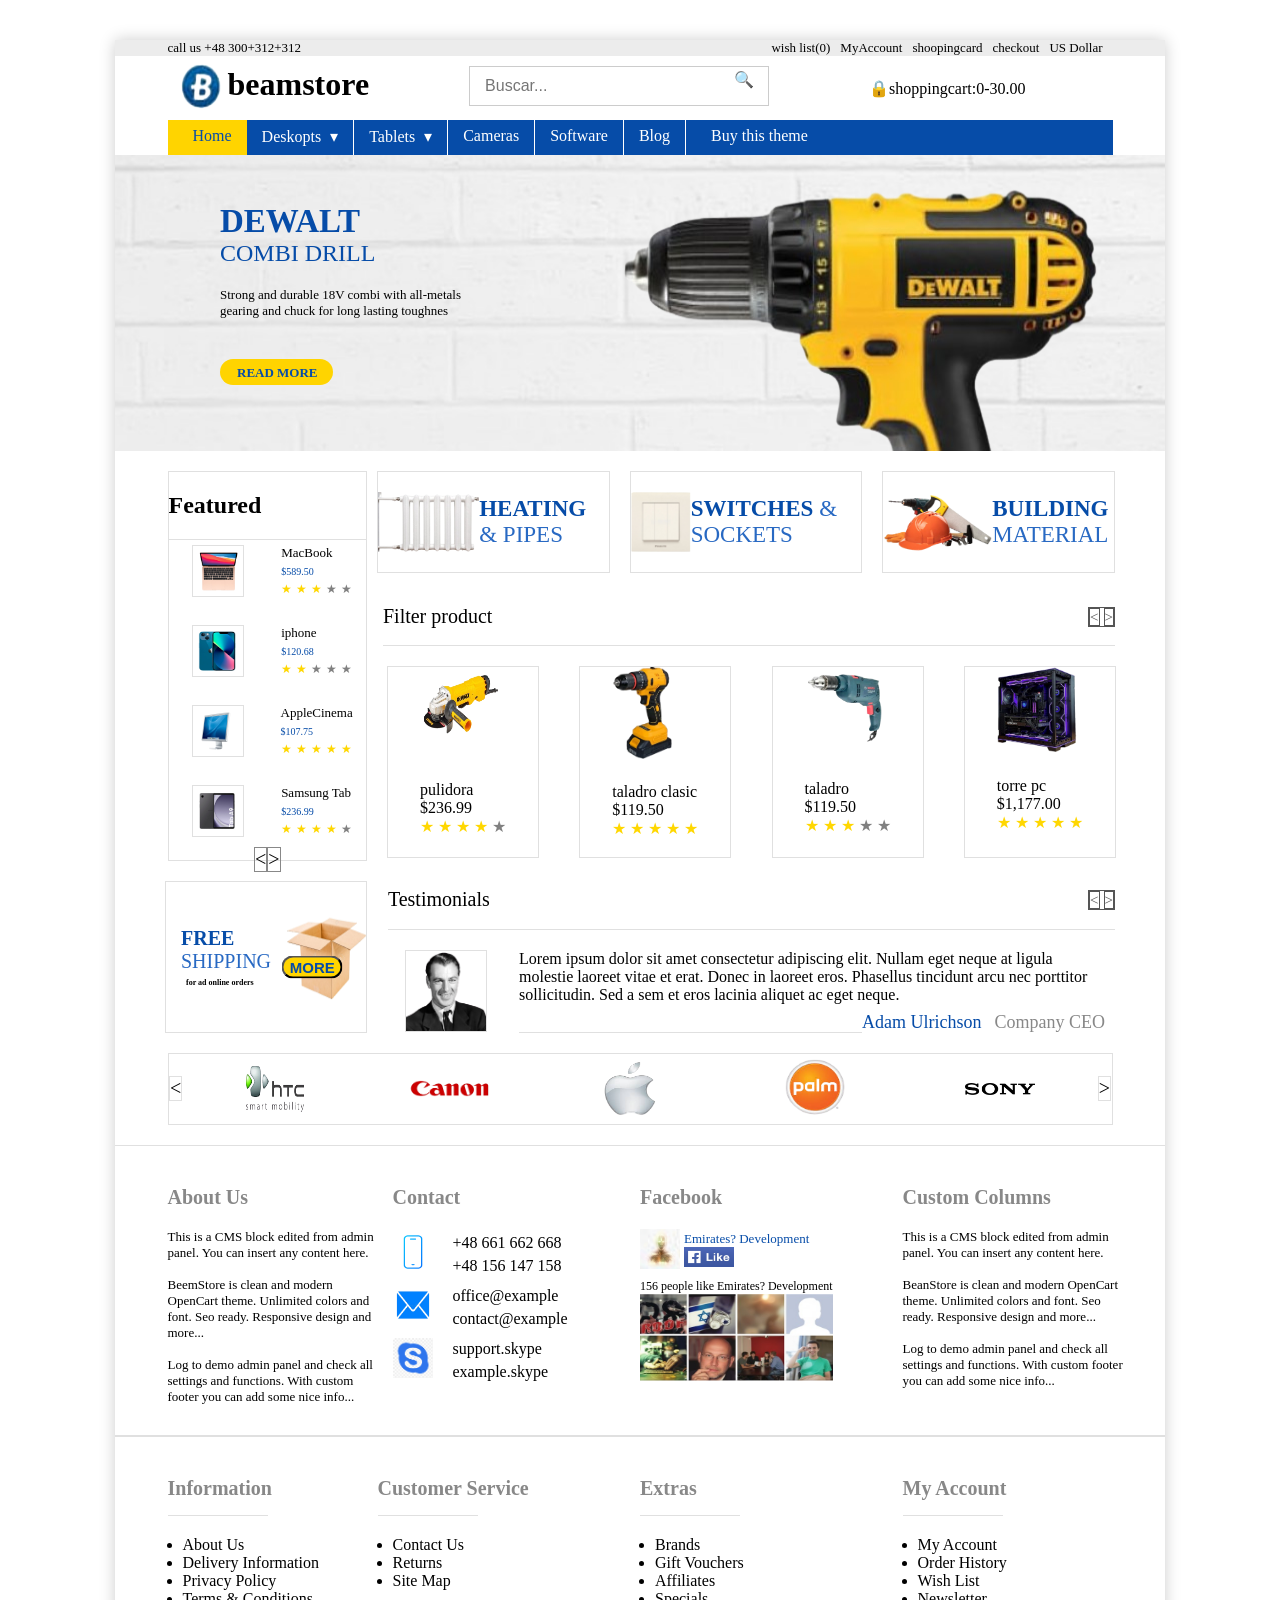
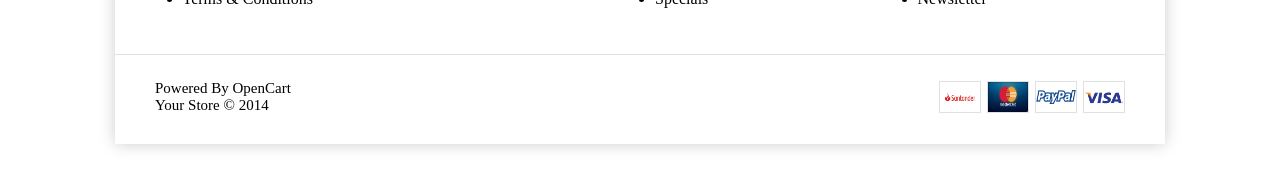
<file: proyecto 1/index.html>
<!DOCTYPE html>
<html lang="en">

<head>
    <meta charset="UTF-8">
    <meta name="viewport" content="width=device-width, initial-scale=1.0">
    <title>pagina web tienda</title>
    <link rel="stylesheet" href="stilos.css">
</head>

<body>
    <div class="contenedor">
        <div class="encabezado">
            <div class="cel">
                <p>call us +48 300+312+312</p>
            </div>
            <div class="datos">
                <p> wish list(0)</p>
                <p>MyAccount</p>
                <p>shoopingcard</p>
                <p>checkout</p>
                <p class="moneda"> US Dollar</p>
            </div>
        </div>
        <div class="buscador">
            <div class="logo-section">
                <img src="logo.png" alt="sitio web logo" class="logo">
            </div>
            <h1>beamstore</h1>
            <form class="barra-busqueda">
                <div class="contenedor-input">
                    <input type="text" placeholder="Buscar..." class="campo-busqueda">
                    <span class="icono-busqueda">🔍</span>
                </div>
            </form>
            <div class="candado">
                <p><span>🔒</span>shoppingcart:0-30.00</p>
            </div>
        </div>
        <div class="menu">
            <div class="item-menun1">Home</div>
            <div class="item-menun con-flecha">Deskopts</div>
            <div class="item-menun con-flecha">Tablets</div>
            <div class="item-menun"> Cameras</div>
            <div class="item-menun"> Software</div>
            <div class="item-menun">Blog</div>
            <div class="item-menun2"> Buy this theme</div>
        </div>
        <div class="taladro">
            <div class="detalles-taladro">
                <h1>DEWALT</h1>
                <h2>COMBI DRILL</h2>
                <p>Strong and durable 18V combi with all-metals<br>
                    gearing and chuck for long lasting toughnes
                </p>
                <h4>READ MORE</h4>
            </div>
            <div class="img-taladro">
                <img src="taladro.png" alt="taladro logo" class="taladroimg">
            </div>

        </div>

        <div class="gallery">
            <div class="gallery1">
                <div class="gallery1-titulo">
                    <h2>Featured</h2>
                </div>
                <div class="productos1">
                    <div class="articulo">

                        <img src="mac.png" alt="mac" class="mac">

                        <div class="info-articulo">
                            <p>MacBook</p>
                            <span>$589.50</span>
                            <div class="rating">
                                <span class="star">★</span>
                                <span class="star">★</span>
                                <span class="star">★</span>
                                <span class="star">★</span>
                                <span class="star">★</span>
                            </div>
                        </div>
                    </div>
                    <div class="articulo">
                        <div class="img-articulo"> <img src="iphone.png" atl="iphone" class="iphone">
                        </div>

                        <div class="info-articulo">
                            <p>iphone</p>
                            <span>$120.68</span>
                            <div class="rating2">
                                <span class="star">★</span>
                                <span class="star">★</span>
                                <span class="star">★</span>
                                <span class="star">★</span>
                                <span class="star">★</span>
                            </div>

                        </div>

                    </div>

                    <div class="articulo">

                        <img src="cinema.png" alt="cinema" class="cinema">

                        <div class="info-articulo">
                            <p>AppleCinema</p>
                            <span>$107.75</span>
                            <div class="rating3">
                                <span class="star">★</span>
                                <span class="star">★</span>
                                <span class="star">★</span>
                                <span class="star">★</span>
                                <span class="star">★</span>
                            </div>
                        </div>
                    </div>
                    <div class="articulo">

                        <img src="tablet.png" alt="tablet" class="tablet">

                        <div class="info-articulo">
                            <p>Samsung Tab</p>
                            <span>$236.99</span>
                            <div class="rating4">
                                <span class="star">★</span>
                                <span class="star">★</span>
                                <span class="star">★</span>
                                <span class="star">★</span>
                                <span class="star">★</span>
                            </div>
                        </div>
                    </div>

                </div>
                <div class="flechas-container">
                    <span class="flecha">&lt;</span>
                    <span class="flecha">&gt;</span>
                </div>

            </div>
            <div class="gallery2">
                <div class="menu1">
                    <div class="calefaccion">
                        <img src="calefaccion.png" alt="calefaccion" class="calefaccion1">
                        <p><b>HEATING</b>
                            <span>& PIPES</span>
                        </p>

                    </div>
                    <div class="luz">
                        <img src="luz.png" alt="luz" class="luz1">
                        <p><b>SWITCHES</b>
                            <span>& SOCKETS</span>
                        </p>
                    </div>
                    <div class="herramientas">
                        <img src="herramientas.png" alt="herramientas" class="herramientas1">
                        <p><b>BUILDING</b>
                            <span>MATERIAL</span>
                        </p>
                    </div>
                </div>
                <div class="barra">
                    <p>Filter product</p>
                    <div class="iconos-navegacion">
                        <span class="icono-flecha">&lt;</span>
                        <span class="icono-flecha">&gt;</span>
                    </div>
                </div>
                <div class="articulos-pref">
                    <div class="pulidora">
                        <img src="pulidora.png" alt="pulidora" class="pulidora1">
                        <div class="fila">
                            <p>pulidora</p>
                            <p>$236.99</p>
                            <div class="rating5">
                                <span class="star">★</span>
                                <span class="star">★</span>
                                <span class="star">★</span>
                                <span class="star">★</span>
                                <span class="star">★</span>
                            </div>
                        </div>
                    </div>
                    <div class="taladroama">
                        <img src="taladroama.png" alt="taladroama" class="taladroama1">
                        <div class="fila">
                            <p>taladro clasic</p>
                            <p>$119.50</sp>
                            <div class="rating6">
                                <span class="star">★</span>
                                <span class="star">★</span>
                                <span class="star">★</span>
                                <span class="star">★</span>
                                <span class="star">★</span>
                            </div>
                        </div>
                    </div>
                    <div class="taladrover">
                        <img src="taladrover.png" alt="taladrover" class="taladrover1">
                        <div class="fila">
                            <p>taladro</p>
                            <p>$119.50</p>
                            <div class="rating7">
                                <span class="star">★</span>
                                <span class="star">★</span>
                                <span class="star">★</span>
                                <span class="star">★</span>
                                <span class="star">★</span>
                            </div>
                        </div>
                    </div>
                    <div class="torrepc">
                        <img src="torrepc.png" alt="torrepc" class="torrepc1">
                        <div class="fila">
                            <p>torre pc</p>
                            <p>$1,177.00</p>
                            <div class="rating8">
                                <span class="star">★</span>
                                <span class="star">★</span>
                                <span class="star">★</span>
                                <span class="star">★</span>
                                <span class="star">★</span>
                            </div>
                        </div>
                    </div>
                </div>


            </div>


        </div>
        <div class="testimonios">
            <div class="caja">
                <div class="texto2">
                    <p><B>FREE</B></p>
                    <span>SHIPPING</span>
                    <h3 clas="Des">for ad online orders</h3>
                </div>
                <div class="img21">
                    <img src="caja.png" alt="caja" class="caja1">
                    <button class="boton-superpuesto">
                        <P><b>MORE</b></P>
                    </button>
                </div>
            </div>
            <div class="gallery3">
                <div class="barra2">
                    <p>Testimonials</p>
                    <div class="iconos-navegacion">
                        <span class="icono-flecha">&lt;</span>
                        <span class="icono-flecha">&gt;</span>
                    </div>
                </div>
                <div class="biblio">
                    <img src="img per.png" alt="persona" class="persona">
                    <div class="parrafo">
                        <div class="texto3">
                            <p>Lorem ipsum dolor sit amet consectetur adipiscing elit.
                                Nullam eget neque at ligula molestie laoreet vitae et erat.
                                Donec in laoreet eros.
                                Phasellus tincidunt arcu nec porttitor sollicitudin.
                                Sed a sem et eros lacinia aliquet ac eget neque.</p>
                            <div class="ceo">
                                <div class="barra4"></div>
                                <div class="nombre">
                                    <p> Adam Ulrichson</p>
                                    <span>Company CEO</span>
                                </div>
                            </div>

                        </div>
                    </div>
                </div>
            </div>

        </div>
        <div class="marcas">
            <div class="flecha3">
                <span class="flecha4">&lt;</span>

            </div>
            <div class="marcas1">
                <img src="htc.png" alt="logo" class="htc">
                <img src="canon.png" alt="logo" class="canon">
                <img src="apple.png" alt="logo" class="apple">
                <img src="palm.png" alt="logo" class="palm">
                <img src="sony.png" alt="logo" class="sony">

            </div>
            <div class="flecha3">
                <span class="flecha4" >&gt;</span>
            </div>
        </div>
        <div class="gallery4">
            <div class="about-us">
                <h3>About Us</h3>
                <p>This is a CMS block edited from admin panel. You can insert any content here.</p>
                <p>BeemStore is clean and modern OpenCart theme. Unlimited colors and font. Seo ready. Responsive design
                    and more...</p>
                <p>Log to demo admin panel and check all settings and functions. With custom footer you can add some
                    nice info...</p>
            </div>
            <div class="contact">
                <h3>Contact</h3>
                <div class="contact1">
                    <img src="telefono.png" alt="telefono" class="telefono">
                    <div class="contacto-texto">
                        <p>+48 661 662 668</p>
                        <p>+48 156 147 158</p>
                    </div>
                </div>
                <div class="contact1">
                    <img src="correo.png" alt="correo" class="correo">
                    <div class="contacto-texto">
                        <p>office@example</p>
                        <p>contact@example</p>
                    </div>
                </div>
                <div class="contact1">
                    <img src="skype.png" alt="skype" class="skype">
                    <div class="contacto-texto">
                        <p>support.skype</p>
                        <p>example.skype</p>
                    </div>
                </div>

            </div>
            <div class="facebook">
                <h3>Facebook</h3>
                <div class="facebook1">
                    <div class="face">
                        <img src="logo-oro.png" alt="oro" class="logo-oro">
                        <div class="face-text">
                            <p>Emirates? Development</p>
                            <img src="like-f.jpg" alt="like" class="like">
                        </div>
                    </div>
                    <div class="book">
                        <p>156 people like Emirates? Development</p>
                        <img src="galeria-personas.jpg" alt="persona" class="people">


                    </div>
                </div>
            </div>
            <div class="custom-column">
                <h3>Custom Columns</h3>
                <p>This is a CMS block edited from admin
                    panel. You can insert any content here.</p>
                <p>BeanStore is clean and modern OpenCart
                    theme. Unlimited colors and font. Seo ready.
                    Responsive design and more...</p>
                <p>Log to demo admin panel and check all settings
                    and functions. With custom footer you can add
                    some nice info...</p>
            </div>
        </div>
        <div class="gallery5">
            <div class="information">
                <h3>Information</h3>
                <ul class="text-information">
                    <li>About Us</li>
                    <li>Delivery Information</li>
                    <li>Privacy Policy</li>
                    <li>Terms & Conditions</li>
                </ul>
            </div>
            <div class="custom-service">
                <h3>Customer Service</h3>
                <ul class="text-service">
                    <li>Contact Us</li>
                    <li>Returns</li>
                    <li>Site Map</li>
                </ul>
            </div>
            <div class="extras">
                <h3>Extras</h3>
                <ul class="text-extras">
                    <li>Brands</li>
                    <li>Gift Vouchers</li>
                    <li>Affiliates</li>
                    <li>Specials</li>
                </ul>
            </div>
            <div class="my-account">
                <h3>My Account</h3>
                <ul class="text-account">
                    <li>My Account</li>
                    <li>Order History</li>
                    <li>Wish List</li>
                    <li>Newsletter</li>
                </ul>
            </div>
        </div>
        <div class="gallery6">
            <div class="pie">
                <p class="pie-pagina">
                    Powered By OpenCart<br>
                    Your Store © 2014
                </p>
            </div>
            <div class="Bancos">
                <img src="santander.png" alt="banco-santander" class="santander">
                <img src="masterd card.png" alt="masterd" class="masterd">
                <img src="paypal.png" alt="paypal" class="paypal">
                <img src="visa.png" alt="visa" class="visa">

            </div>

        </div>

    </div>


</body>

</html>
</file>
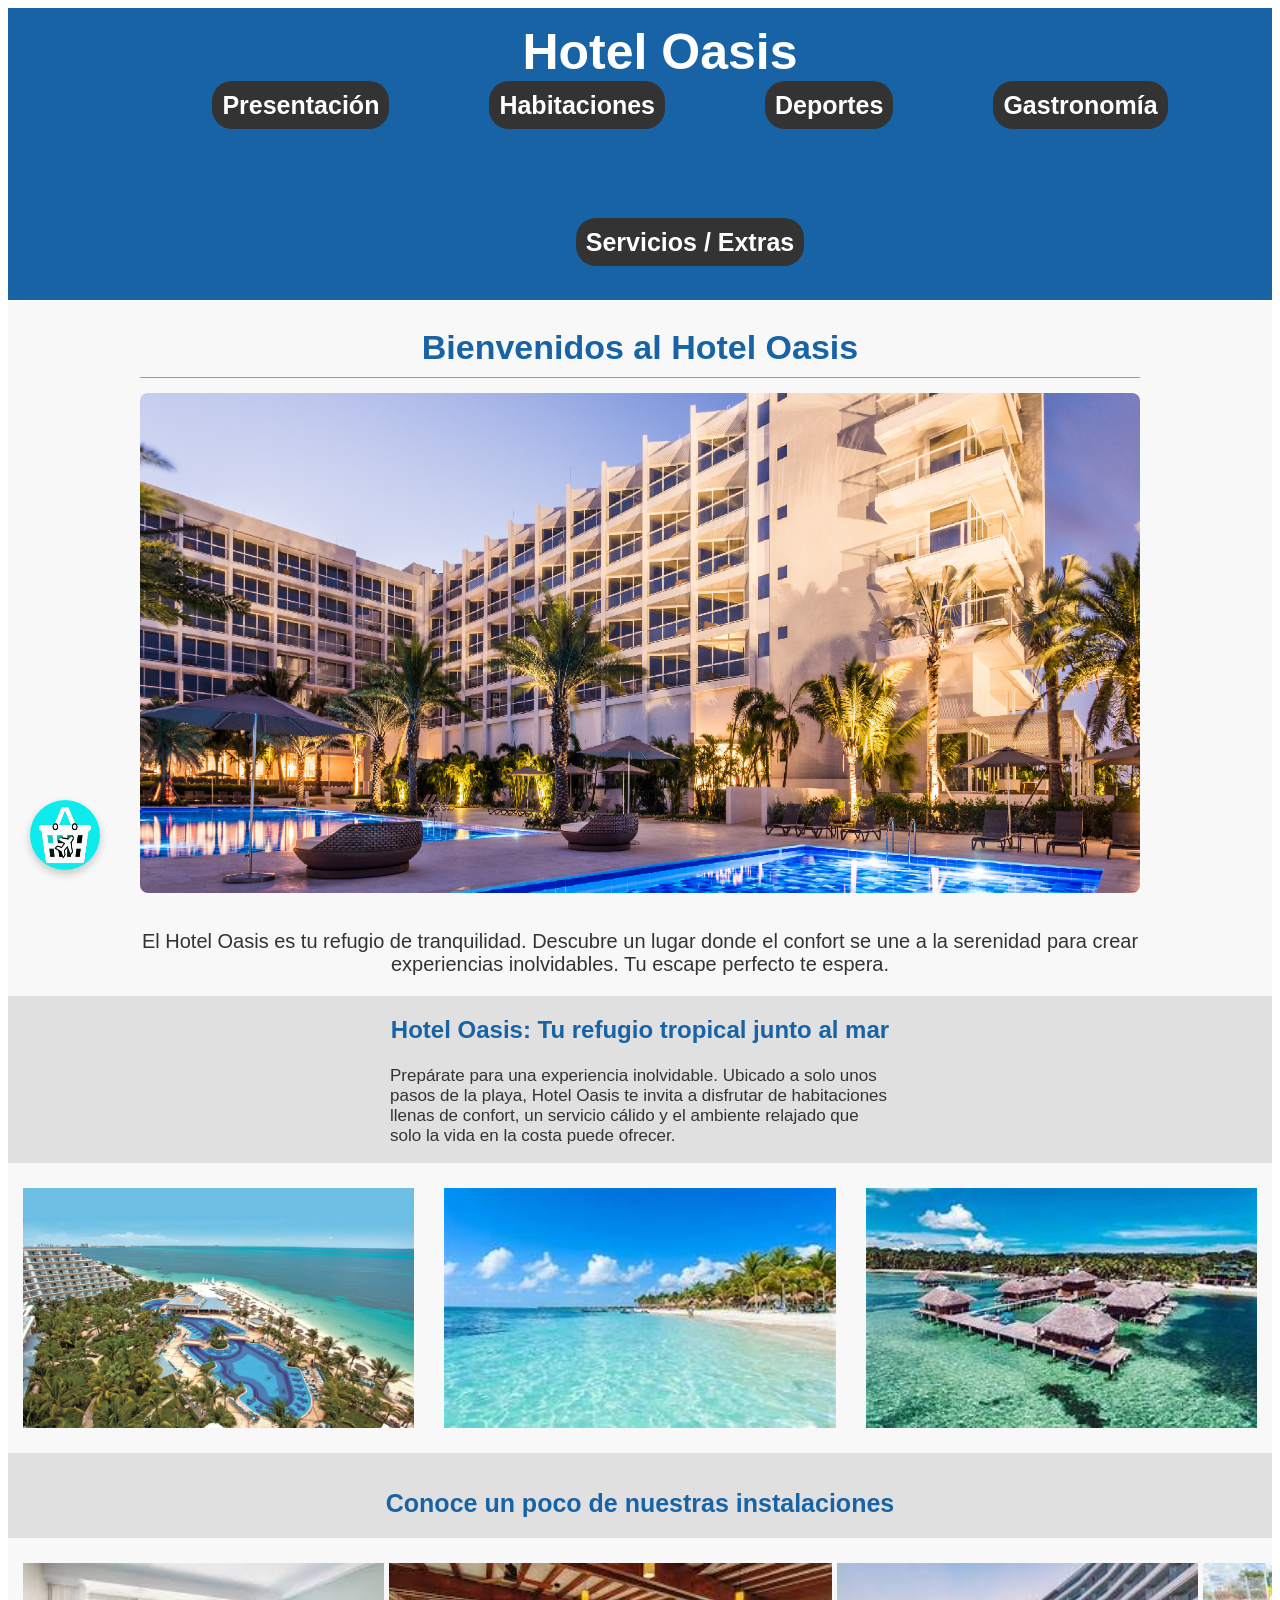
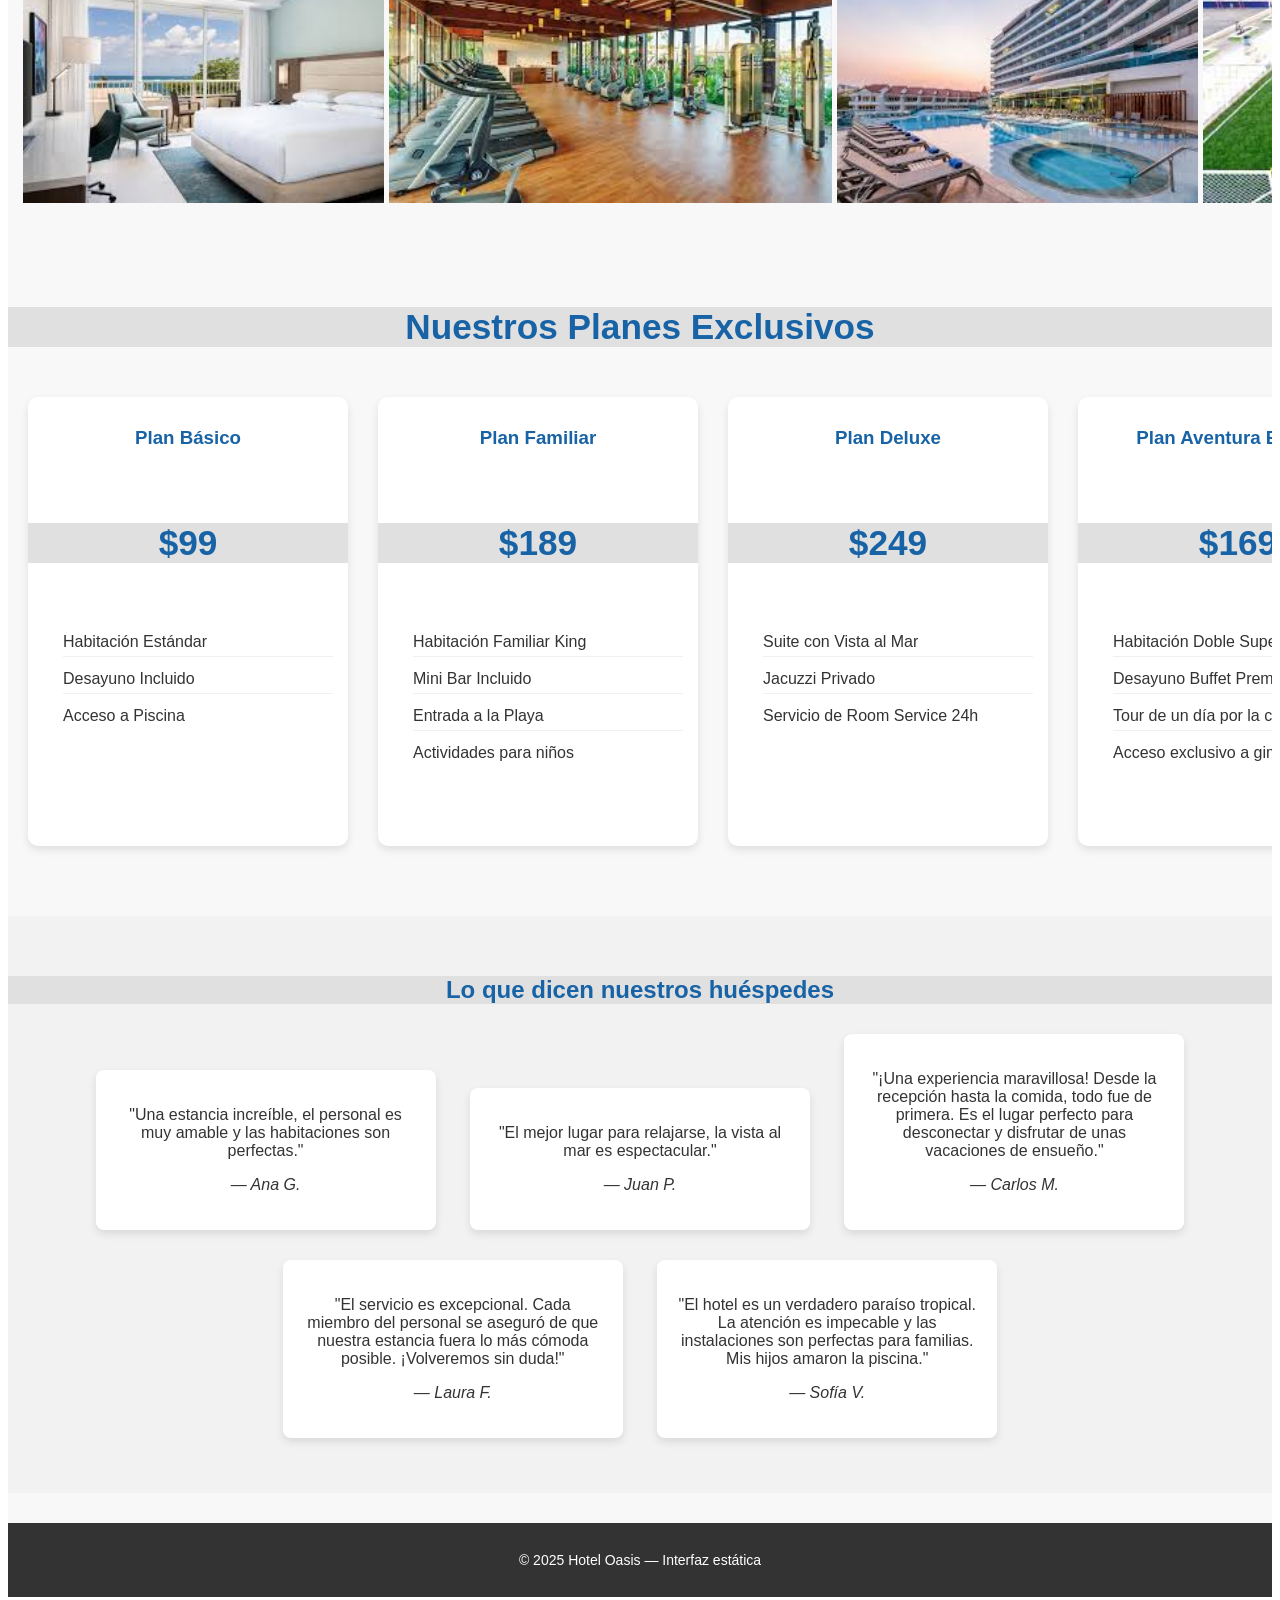
<file: proyecto 2/index.html>
<!doctype html>
<html lang="es">

<head>
  <meta charset="utf-8">
  <meta name="viewport" content="width=device-width,initial-scale=1">
  <title>Hotel Oasis - Presentación</title>
  <link rel="stylesheet" href="styles.css">
</head>

<body>
  <div class="contenedor">
  <header class="site-header">
    <h1 class="logo">Hotel Oasis</h1>
    <nav class="main-nav">
      <ul>
        <li><a href="index.html" class="boton" role="button">Presentación</a></li>
        <li><a href="habitaciones.html" class="boton" role="button">Habitaciones</a></li>
        <li><a href="deportes.html" class="boton" role="button">Deportes</a></li>
        <li><a href="gastronomia.html" class="boton" role="button">Gastronomía</a></li>
        <li><a href="servicios.html" class="boton" role="button">Servicios / Extras</a></li>
      </ul>
    </nav>
  </header>

  <main class="container">
    <h2>Bienvenidos al Hotel Oasis</h2>
    <div class="imagen-hover">
      <img class="imagen-principal" src="img/hoteles-01.webp" alt="Imagen principal del Hotel Oasis">
      <img class="imagen-secundaria" src="img/fachada.jpg" alt="suite">
    </div>
    <p>El Hotel Oasis es tu refugio de tranquilidad.
      Descubre un lugar donde el confort se une a la serenidad para crear experiencias inolvidables. Tu escape perfecto
      te espera.</p>
  </main>
  <div class="texto">
    <h2>Hotel Oasis: Tu refugio tropical junto al mar</h2>
    <p> Prepárate para una experiencia inolvidable. Ubicado a solo unos pasos de la playa,
      Hotel Oasis te invita a disfrutar de habitaciones llenas de confort,
      un servicio cálido y el ambiente relajado que solo la vida en la costa puede ofrecer.</p>
  </div>
  <div class="galery1">
    <img class="hotel1" src="img/hotel1.jpg" alt="hotel1">
    <img class="hotel2" src="img/hotel2.jpg" alt="hotel2">
    <img class="hotel3" src="img/hotel3.jpg" alt="hotel3">
  </div>
  <div class="texto2">
    <h2>Conoce un poco de nuestras instalaciones</h2>

  </div>
  <div class="galery2">
    <img class="hotel4" src="img/hotel4.jpeg" alt="hotel4">
    <img class="hotel5" src="img/hotel5.jpeg" alt="hotel5">
    <img class="hotel6" src="img/hotel6.jpeg" alt="hotel6">
    <img class="hotel7" src="img/hotel7.jpeg" alt="hotel7">
    <img class="hotel8" src="img/hotel8.jpeg" alt="hotel8">
    <img class="hotel9" src="img/hotel9.jpeg" alt="hotel9">
    <img class="hotel10" src="img/hotel10.jpeg" alt="hotel10">
    <img class="hotel11" src="img/hotel11.jpeg" alt="hotel11">

  </div>
  <div class="planes-galeria-container">
    <h2>Nuestros Planes Exclusivos</h2>
    <div class="planes-galeria">
      <div class="plan-card">
        <h3>Plan Básico</h3>
        <div class="precio-header">
          <h2>$99</h2>
        </div>
        <ul>
          <li>Habitación Estándar</li>
          <li>Desayuno Incluido</li>
          <li>Acceso a Piscina</li>
        </ul>
      </div>

      <div class="plan-card">
        <h3>Plan Familiar</h3>
        <div class="precio-header">
          <h2>$189</h2>
        </div>
        <ul>
          <li>Habitación Familiar King</li>
          <li>Mini Bar Incluido</li>
          <li>Entrada a la Playa</li>
          <li>Actividades para niños</li>
        </ul>
      </div>

      <div class="plan-card">
        <h3>Plan Deluxe</h3>
        <div class="precio-header">
          <h2>$249</h2>
        </div>
        <ul>
          <li>Suite con Vista al Mar</li>
          <li>Jacuzzi Privado</li>
          <li>Servicio de Room Service 24h</li>
        </ul>
      </div>
      <div class="plan-card">
        <h3>Plan Aventura Extrema</h3>
        <div class="precio-header">
          <h2>$169</h2>
        </div>
        <ul>
          <li>Habitación Doble Superior</li>
          <li>Desayuno Buffet Premium</li>
          <li>Tour de un día por la ciudad</li>
          <li>Acceso exclusivo a gimnasio 24/7</li>
        </ul>
      </div>
      <div class="plan-card">
        <h3>Plan Relajación Total</h3>
        <div class="precio-header">
          <h2>$299</h2>
        </div>
        <ul>
          <li>Suite con Bañera de Hidromasaje</li>
          <li>Masaje Relajante de 60 min (por persona)</li>
          <li>Acceso ilimitado al Spa y Sauna</li>
          <li>Minibar con bebidas detox</li>
        </ul>
      </div>
      <div class="plan-card">
        <h3>Plan Gastronómico</h3>
        <div class="precio-header">
          <h2>$229</h2>
        </div>
        <ul>
          <li>Habitación con Vista Panorámica</li>
          <li>Cena de 3 tiempos en Restaurante Gourmet</li>
          <li>Clase de Coctelería con un bartender profesional</li>
          <li>Degustación de vinos locales</li>
        </ul>
      </div>
    </div>
  </div>
  <div class="testimonials-section">
    <h2>Lo que dicen nuestros huéspedes</h2>
    <div class="testimonial">
      <p>"Una estancia increíble, el personal es muy amable y las habitaciones son perfectas."</p>
      <p class="author">— Ana G.</p>
    </div>
    <div class="testimonial">
      <p>"El mejor lugar para relajarse, la vista al mar es espectacular."</p>
      <p class="author">— Juan P.</p>
    </div>
    <div class="testimonial">
      <p>"¡Una experiencia maravillosa! Desde la recepción hasta la comida,
        todo fue de primera. Es el lugar perfecto para desconectar y disfrutar de unas vacaciones de ensueño."</p>
      <p class="author">— Carlos M.</p>
    </div>
    <div class="testimonial">
      <p>"El servicio es excepcional. Cada miembro del personal se aseguró de que nuestra estancia fuera lo más cómoda
        posible. ¡Volveremos sin duda!"</p>
      <p class="author">— Laura F.</p>
    </div>
    <div class="testimonial">
      <p>"El hotel es un verdadero paraíso tropical.
        La atención es impecable y las instalaciones son perfectas para familias. Mis hijos amaron la piscina."</p>
      <p class="author">— Sofía V.</p>
    </div>
  </div>
  <div class="flotante-cta">
    <a href="reservas.html">
      <div class="circulo-icono">
        <img src="img/logovia.png" alt="Icono de Compra" class="icono-compra">
      </div>
      <span class="texto-hover">¿Listo para tu escape perfecto? ¡Reserva!</span>
    </a>
  </div>
  <footer class="site-footer">
    <p>© 2025 Hotel Oasis — Interfaz estática</p>
  </footer>
  </header>
  </div>
</body>

</html>
</file>
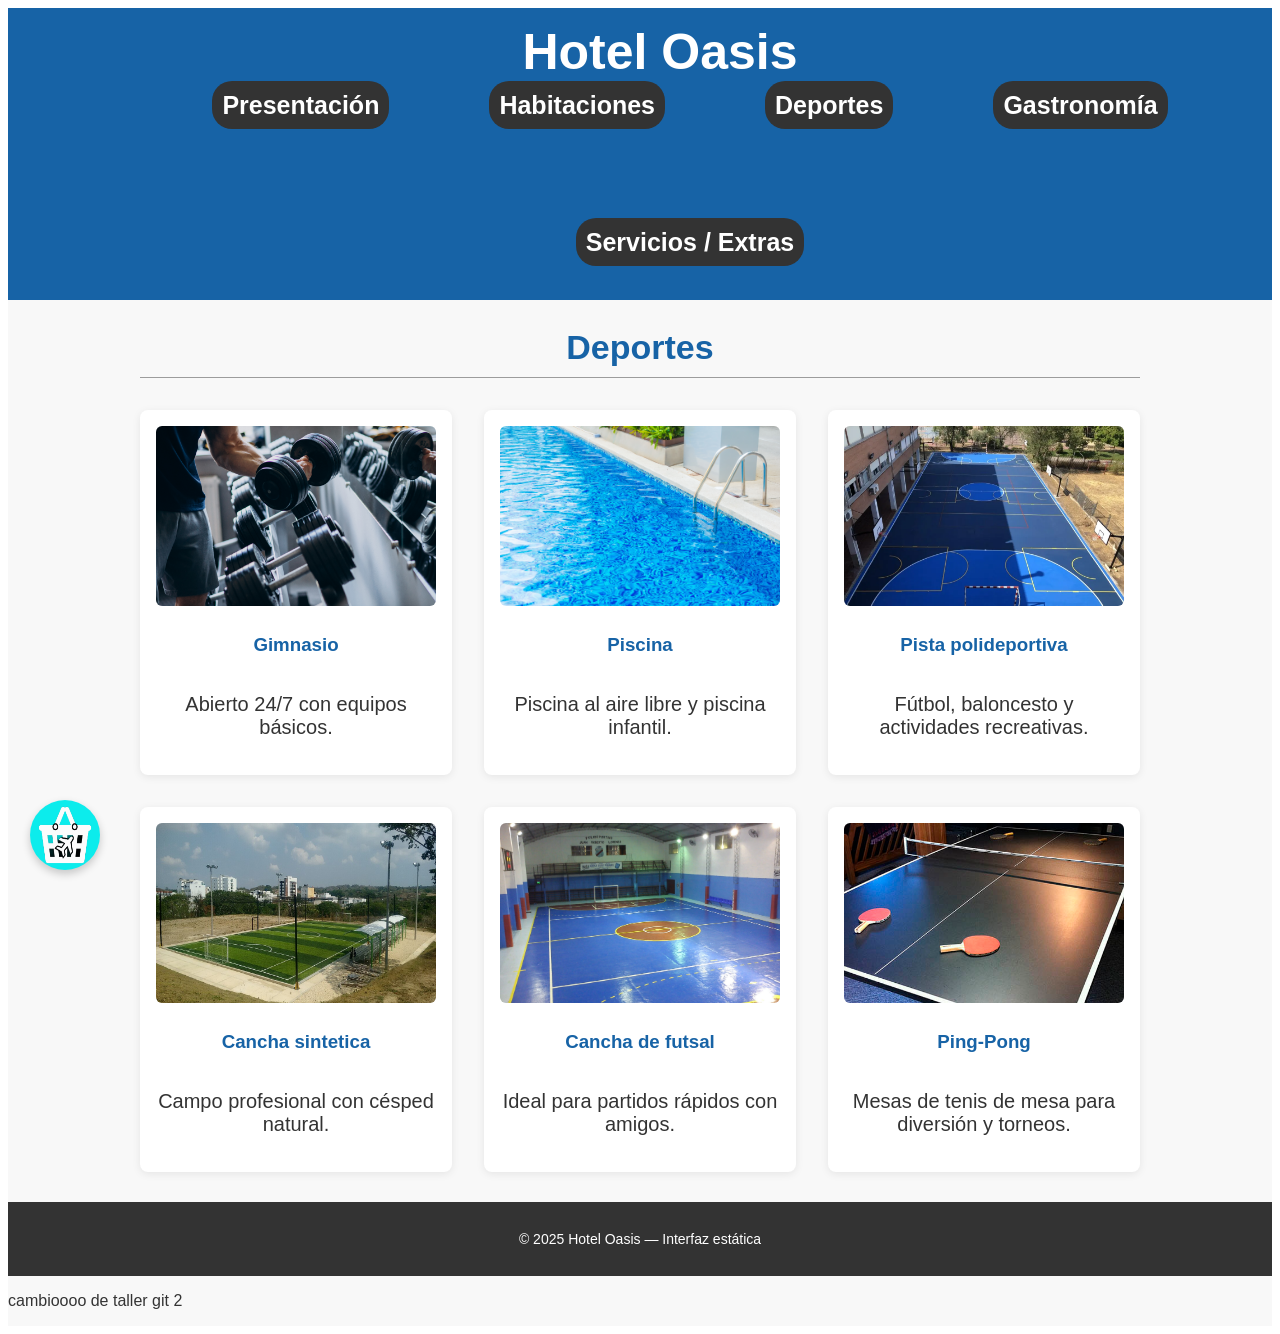
<file: proyecto 2/deportes.html>
<!doctype html>
<html lang="es">
<head>
  <meta charset="utf-8">
  <meta name="viewport" content="width=device-width,initial-scale=1">
  <title>Hotel Oasis - Deportes</title>
  <link rel="stylesheet" href="styles.css">
</head>
<body>
    <div class="contenedor">
  <header class="site-header">
    <h1 class="logo">Hotel Oasis</h1>
    <nav class="main-nav">
      <ul>
        <li><a href="index.html" class="boton" role="button">Presentación</a></li>
        <li><a href="habitaciones.html" class="boton" role="button">Habitaciones</a></li>
        <li><a href="deportes.html" class="boton" role="button">Deportes</a></li>
        <li><a href="gastronomia.html" class="boton" role="button">Gastronomía</a></li>
        <li><a href="servicios.html" class="boton" role="button">Servicios / Extras</a></li>
      </ul>
    </nav>
  </header>
  <div class="flotante-cta">
    <a href="reservas.html">
      <div class="circulo-icono">
        <img src="img/logovia.png" alt="Icono de Compra" class="icono-compra">
      </div>
      <span class="texto-hover">¿Listo para tu escape perfecto? ¡Reserva!</span>
    </a>
  </div>

  <main class="container">
    <h2>Deportes</h2>
    <div class="deportes-grid">
      <div class="deporte-card">
        <img src="img/gym.jpg" alt="Gimnasio">
        <h3>Gimnasio</h3>
        <p>Abierto 24/7 con equipos básicos.</p>
      </div>

      <div class="deporte-card">
        <img src="img/piscina.jpg" alt="Piscina">
        <h3>Piscina</h3>
        <p>Piscina al aire libre y piscina infantil.</p>
      </div>

      <div class="deporte-card">
        <img src="img/pista polidedeportiva.webp" alt="Pista polideportiva">
        <h3>Pista polideportiva</h3>
        <p>Fútbol, baloncesto y actividades recreativas.</p>
      </div>

      <div class="deporte-card">
        <img src="img/Cancha_sintetica.jpg" alt="Cancha de fútbol">
        <h3>Cancha sintetica</h3>
        <p>Campo profesional con césped natural.</p>
      </div>

      <div class="deporte-card">
        <img src="img/futsal.jpg" alt="Cancha de microfútbol">
        <h3>Cancha de futsal</h3>
        <p>Ideal para partidos rápidos con amigos.</p>
      </div>

      <div class="deporte-card">
        <img src="img/mesa_pingpong.jpg" alt="Tenis de mesa">
        <h3>Ping-Pong</h3>
        <p>Mesas de tenis de mesa para diversión y torneos.</p>
      </div>
    </div>
  </main>

  <footer class="site-footer">
    <p>© 2025 Hotel Oasis — Interfaz estática</p>
  </footer>
  <p>cambioooo de taller git 2</p>
  </div>
</body>
</html>
</file>
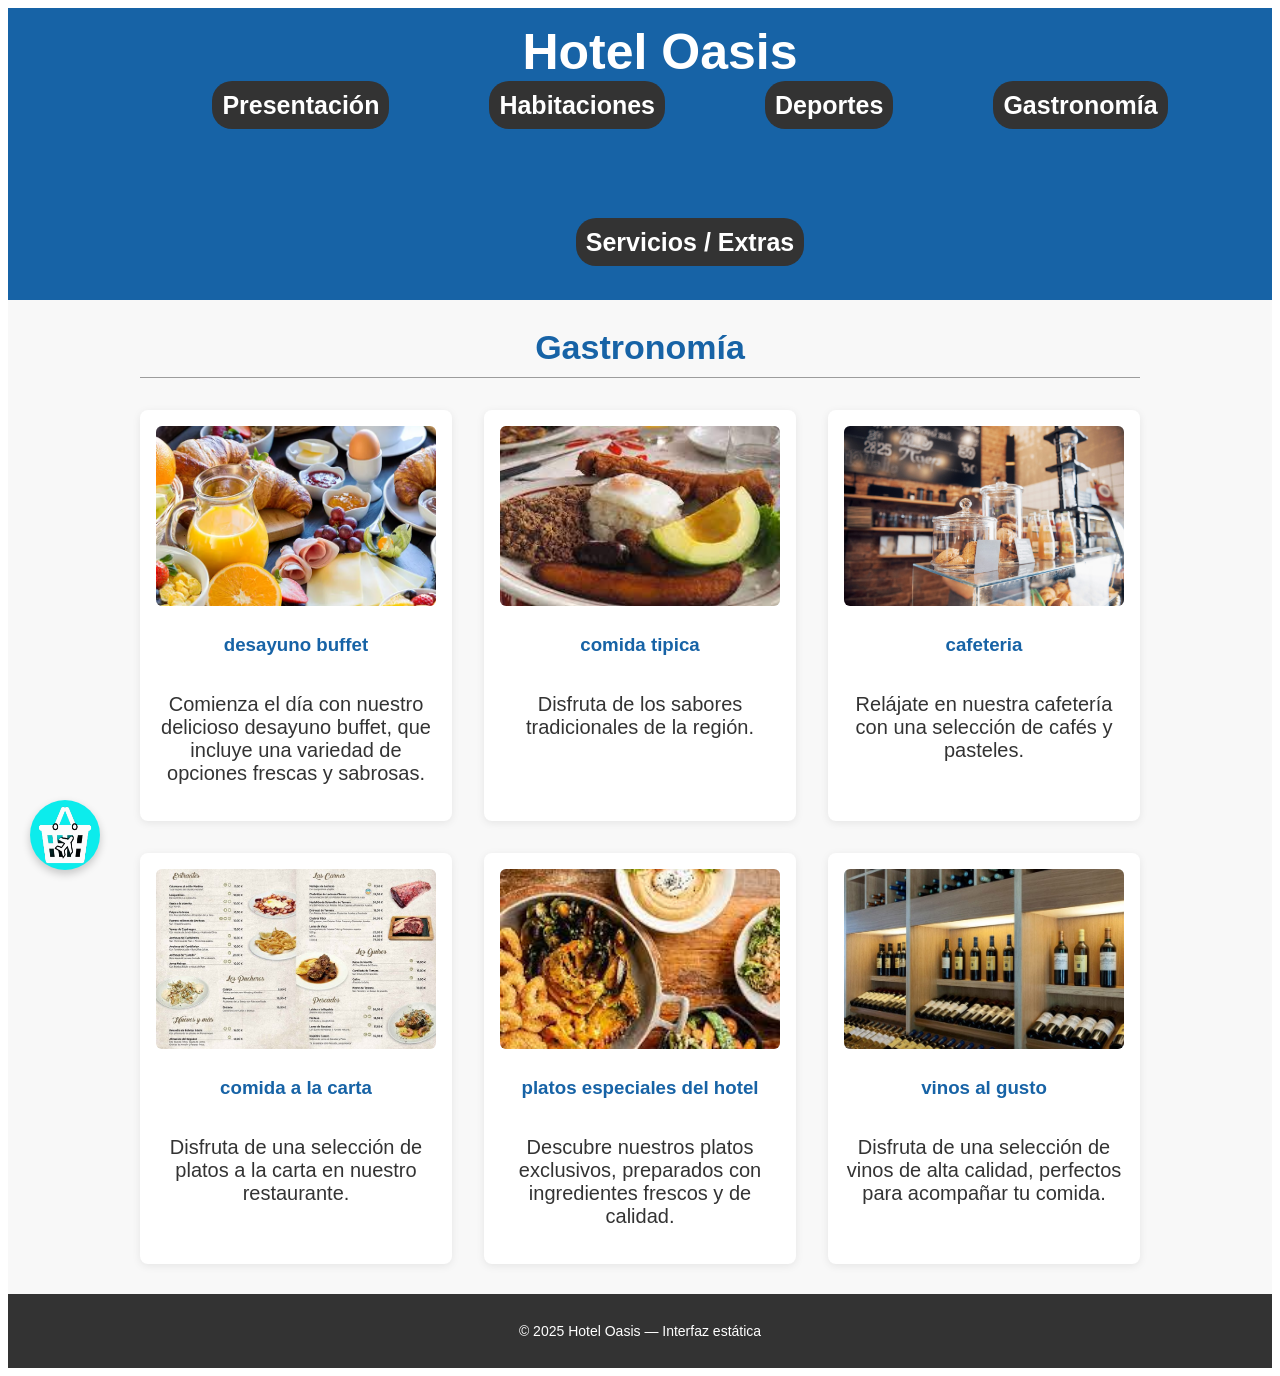
<file: proyecto 2/gastronomia.html>
<!doctype html>
<html lang="es">
<head>
  <meta charset="utf-8">
  <meta name="viewport" content="width=device-width,initial-scale=1">
  <title>Hotel Oasis - Gastronomía</title>
  <link rel="stylesheet" href="styles.css">
</head>
<body>
  <div class="contenedor">
  <header class="site-header">
    <h1 class="logo">Hotel Oasis</h1>
    <nav class="main-nav">
      <ul>
        <li><a href="index.html" class="boton" role="button">Presentación</a></li>
        <li><a href="habitaciones.html" class="boton" role="button">Habitaciones</a></li>
        <li><a href="deportes.html" class="boton" role="button">Deportes</a></li>
        <li><a href="gastronomia.html" class="boton" role="button">Gastronomía</a></li>
        <li><a href="servicios.html" class="boton" role="button">Servicios / Extras</a></li>
      </ul>
    </nav>
  </header>

  <main class="container">
    <h2>Gastronomía</h2>
    


    <div class="gastronomia-grid">
      <div class="gastronomia-card">
        <img src="img/desayuno_bufett.webp" alt="Desayuno Buffet">
        <h3>desayuno buffet</h3>
        <p>Comienza el día con nuestro delicioso desayuno buffet, que incluye una variedad de opciones frescas y sabrosas.</p>
      </div>

      <div class="gastronomia-card">
        <img src="img/comida_tipica.jpeg" alt="Comida típica">
        <h3>comida tipica</h3>
        <p>Disfruta de los sabores tradicionales de la región.</p>
      </div>

      <div class="gastronomia-card">
        <img src="img/cafeteria.jpg" alt="Cafetería">
        <h3>cafeteria</h3>
        <p>Relájate en nuestra cafetería con una selección de cafés y pasteles.</p>
      </div>

      <div class="gastronomia-card">
        <img src="img/restaurante_carta.jpg" alt="Comida a la carta">
        <h3>comida a la carta</h3>
        <p>Disfruta de una selección de platos a la carta en nuestro restaurante.</p>
      </div>

      <div class="gastronomia-card">
        <img src="img/platos especiales.jpeg" alt="platos especiales del hotel">
        <h3> platos especiales del hotel</h3>
        <p>Descubre nuestros platos exclusivos, preparados con ingredientes frescos y de calidad.</p>
      </div>

      <div class="gastronomia-card">
        <img src="img/vinos.jpg" alt="Vinos al gusto">
        <h3>vinos al gusto</h3>
        <p>Disfruta de una selección de vinos de alta calidad, perfectos para acompañar tu comida.</p>
      </div>
    </div>
  </main>
  </main>
<div class="flotante-cta">
    <a href="reservas.html">
      <div class="circulo-icono">
        <img src="img/logovia.png" alt="Icono de Compra" class="icono-compra">
      </div>
      <span class="texto-hover">¿Listo para tu escape perfecto? ¡Reserva!</span>
    </a>
  </div>
  <footer class="site-footer">
    <p>© 2025 Hotel Oasis — Interfaz estática</p>
  </footer>
  </div>
</body>
</html>
</file>
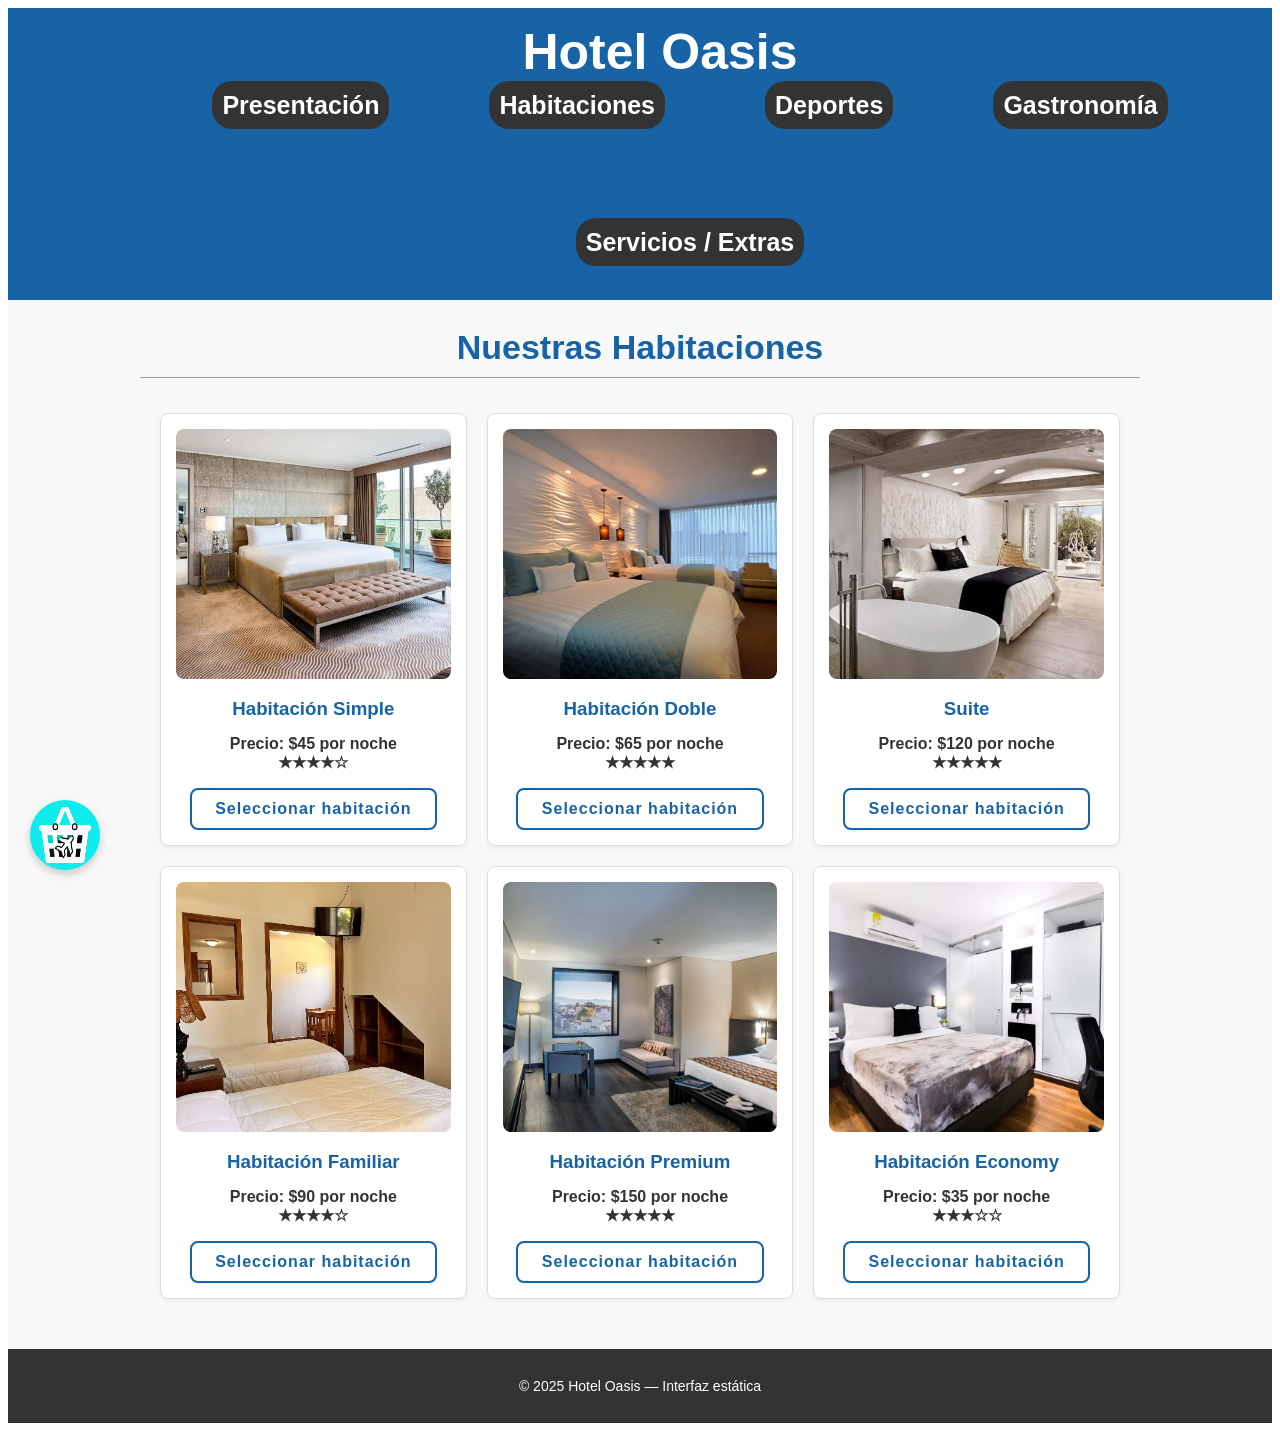
<file: proyecto 2/habitaciones.html>
<!doctype html>
<html lang="es">
<head>
  <meta charset="utf-8">
  <meta name="viewport" content="width=device-width,initial-scale=1">
  <title>Hotel Oasis - Habitaciones</title>
  <link rel="stylesheet" href="styles.css">
</head>
<body>
  <div class="contenedor">
  <header class="site-header">
    <h1 class="logo">Hotel Oasis</h1>
    <nav class="main-nav">
      <ul>
        <li><a href="index.html" class="boton" role="button">Presentación</a></li>
        <li><a href="habitaciones.html" class="boton" role="button">Habitaciones</a></li>
        <li><a href="deportes.html" class="boton" role="button">Deportes</a></li>
        <li><a href="gastronomia.html" class="boton" role="button">Gastronomía</a></li>
        <li><a href="servicios.html" class="boton" role="button">Servicios / Extras</a></li>
      </ul>
    </nav>
  </header>

  <main class="container">
    <h2>Nuestras Habitaciones</h2>
    <div class="rooms-grid">

      <div class="room-card">
         <img src="img/habitacion simple.jpg" alt="Habitación Simple">
        <h3>Habitación Simple</h3>
        <div class="room-description">
          Habitación cómoda para una persona, con baño privado y escritorio.
        </div>
        <div class="room-price">
          <strong>Precio:</strong> $45 por noche
        </div>
        <div class="room-reviews">
          <span class="review-stars">★★★★☆</span>
        </div>
        <button class="select-room-btn">Seleccionar habitación</button>
      </div>

      <div class="room-card">
        <img src="img/habitacion_doble.jpg" alt="Habitación Doble">
        <h3>Habitación Doble</h3>
        <div class="room-description">
          Habitación espaciosa con dos camas, baño privado y vista al jardín.
        </div>
        <div class="room-price">
          <strong>Precio:</strong> $65 por noche
        </div>
        <div class="room-reviews">
          <span class="review-stars">★★★★★</span>
        </div>
        <button class="select-room-btn">Seleccionar habitación</button>
      </div>

      <div class="room-card">
        <img src="img/suite.jpg" alt="Suite">
        <h3>Suite</h3>
        <div class="room-description">
          Suite de lujo con cama king size, sala de estar y jacuzzi.
        </div>
        <div class="room-price">
          <strong>Precio:</strong> $120 por noche
        </div>
        <div class="room-reviews">
          <span class="review-stars">★★★★★</span>
        </div>
        <button class="select-room-btn">Seleccionar habitación</button>
      </div>

      <div class="room-card">
        <img src="img/Habitacion-Familiar-Hotel--1.webp" alt="Habitación Familiar">
        <h3>Habitación Familiar</h3>
        <div class="room-description">
          Habitación amplia para familias, con dos camas dobles y baño privado.
        </div>
        <div class="room-price">
          <strong>Precio:</strong> $90 por noche
        </div>
        <div class="room-reviews">
          <span class="review-stars">★★★★☆</span>
        </div>
        <button class="select-room-btn">Seleccionar habitación</button>
      </div>

      <div class="room-card">
        <img src="img/habitacion-premium.jpg" alt="Habitación Premium">
        <h3>Habitación Premium</h3>
        <div class="room-description">
          Habitación de lujo con vistas al mar, cama king size y jacuzzi.
        </div>
        <div class="room-price">
          <strong>Precio:</strong> $150 por noche
        </div>
        <div class="room-reviews">
          <span class="review-stars">★★★★★</span>
        </div>
        <button class="select-room-btn">Seleccionar habitación</button>
      </div>

      <div class="room-card">
        <img src="img/economi.webp" alt="Habitación Economy">
        <h3>Habitación Economy</h3>
        <div class="room-description">
          Habitación económica con cama matrimonial y baño compartido.
        </div>
        <div class="room-price">
          <strong>Precio:</strong> $35 por noche
        </div>
        <div class="room-reviews">
          <span class="review-stars">★★★☆☆</span>
        </div>
        <button class="select-room-btn">Seleccionar habitación</button>
      </div>
      
    </div>
  </main>
<div class="flotante-cta">
    <a href="reservas.html">
      <div class="circulo-icono">
        <img src="img/logovia.png" alt="Icono de Compra" class="icono-compra">
      </div>
      <span class="texto-hover">¿Listo para tu escape perfecto? ¡Reserva!</span>
    </a>
  </div>
  <footer class="site-footer">
    <p>© 2025 Hotel Oasis — Interfaz estática</p>
  </footer>
  </div>
</body>
</html>
</file>
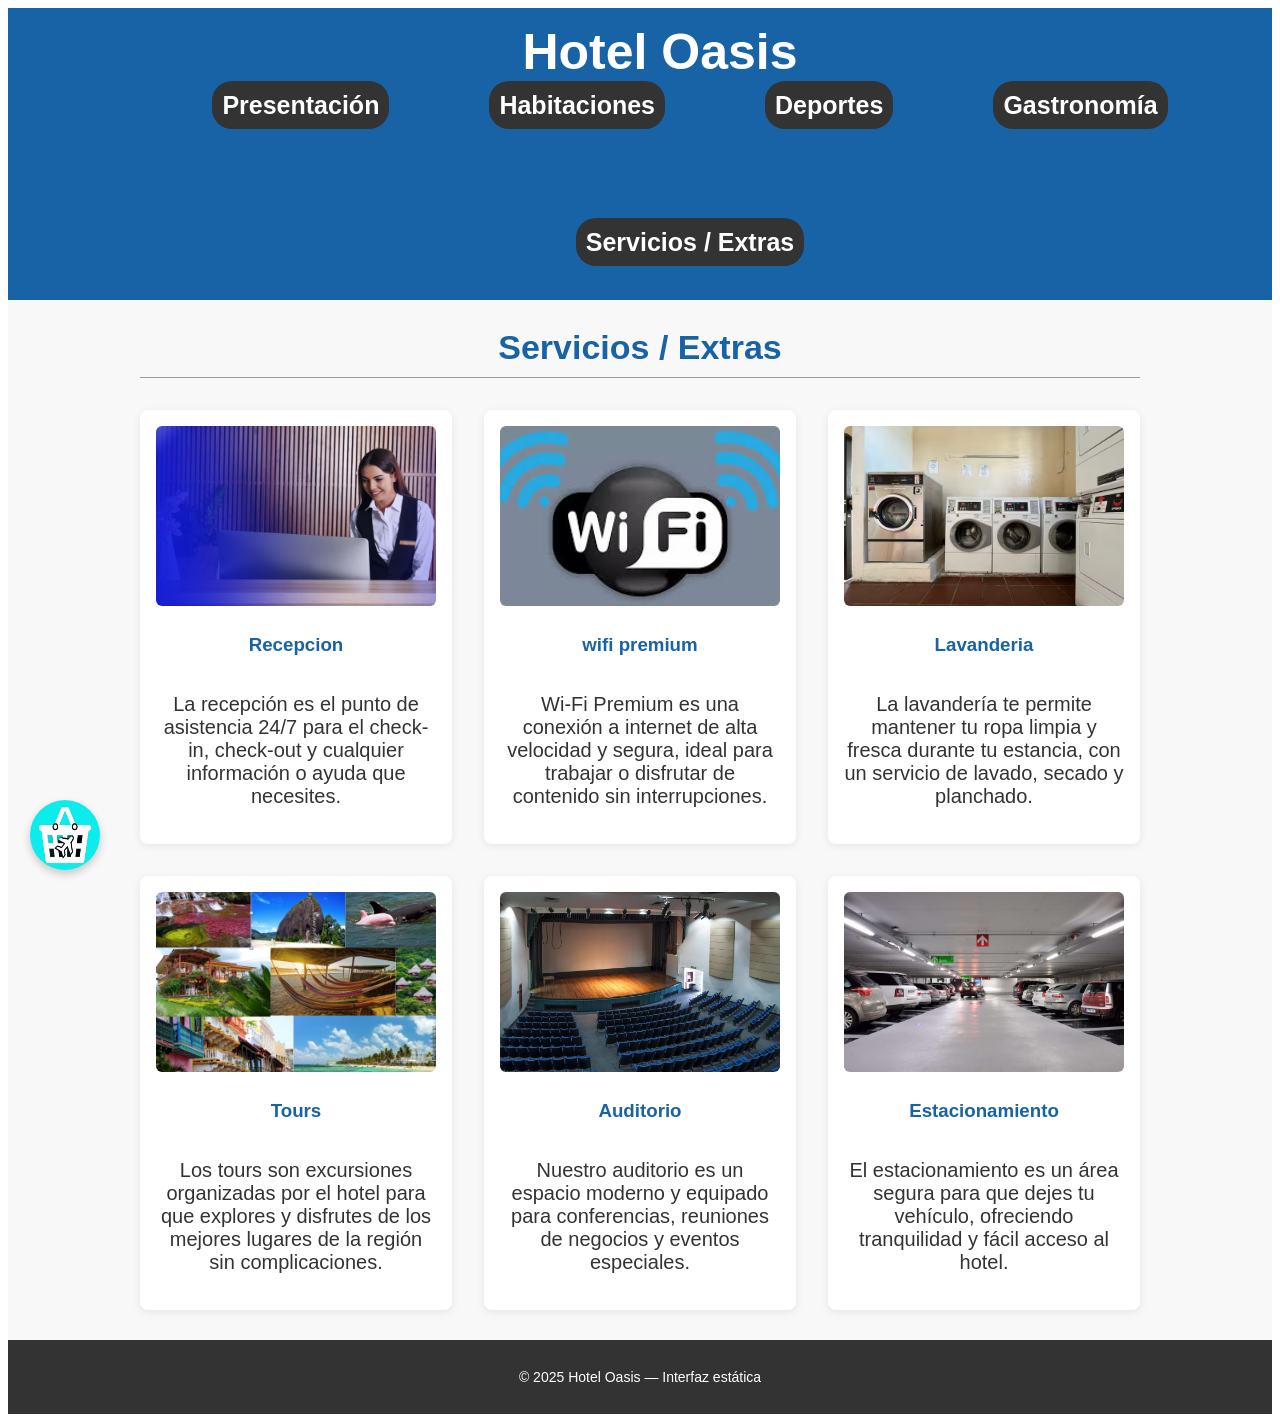
<file: proyecto 2/servicios.html>
<!doctype html>
<html lang="es">

<head>
  <meta charset="utf-8">
  <meta name="viewport" content="width=device-width,initial-scale=1">
  <title>Hotel Oasis - Servicios</title>
  <link rel="stylesheet" href="styles.css">
</head>

<body>
  <div class="contenedor">
  <header class="site-header">
    <h1 class="logo">Hotel Oasis</h1>
    <nav class="main-nav">
      <ul>
        <li><a href="index.html" class="boton" role="button">Presentación</a></li>
        <li><a href="habitaciones.html" class="boton" role="button">Habitaciones</a></li>
        <li><a href="deportes.html" class="boton" role="button">Deportes</a></li>
        <li><a href="gastronomia.html" class="boton" role="button">Gastronomía</a></li>
        <li><a href="servicios.html" class="boton" role="button">Servicios / Extras</a></li>
      </ul>
    </nav>
  </header>

  <main class="container">
    <h2>Servicios / Extras</h2>
    <div class="servicios-grid">
      <div class="recepcion-card">
        <img src="img/recepcion.webp" alt="recepcion">
        <h3>Recepcion</h3>
        <p>La recepción es el punto de asistencia 24/7 para el check-in, check-out y cualquier información o ayuda que necesites.</p>

      </div>
      <div class="recepcion-card">
        <img src="img/wifi.jpeg" alt="wifi">
        <h3>wifi premium</h3>
        <p>Wi-Fi Premium es una conexión a internet de alta velocidad y segura, ideal para trabajar o disfrutar de contenido sin interrupciones.</p>
      </div>
      <div class="recepcion-card">
        <img src="img/lavanderia.png" alt="lavanderia">
        <h3>Lavanderia</h3>
        <p>La lavandería te permite mantener tu ropa limpia y fresca durante tu estancia, con un servicio de lavado, secado y planchado.</p>
      </div>
      <div class="recepcion-card">
        <img src="img/tours.png" alt="tours">
        <h3>Tours</h3>
        <p>Los tours son excursiones organizadas por el hotel para que explores y disfrutes de los mejores lugares de la región sin complicaciones.</p>
      </div>
      <div class="recepcion-card">
        <img src="img/sala.jpg" alt="sala">
        <h3>Auditorio</h3>
        <p>Nuestro auditorio es un espacio moderno y equipado para conferencias, reuniones de negocios y eventos especiales.</p>
      </div>
      <div class="recepcion-card">
        <img src="img/estacionamiento.jpg" alt="estacionamiento">
        <h3>Estacionamiento</h3>
        <p>El estacionamiento es un área segura para que dejes tu vehículo, ofreciendo tranquilidad y fácil acceso al hotel.</p>
      </div>
    </div>
  </main>
<div class="flotante-cta">
    <a href="reservas.html">
      <div class="circulo-icono">
        <img src="img/logovia.png" alt="Icono de Compra" class="icono-compra">
      </div>
      <span class="texto-hover">¿Listo para tu escape perfecto? ¡Reserva!</span>
    </a>
  </div>
  <footer class="site-footer">
    <p>© 2025 Hotel Oasis — Interfaz estática</p>
  </footer>
  </div>
</body>

</html>
</file>
<file: proyecto 1/stilos.css>
.contenedor {
    background-color: white;
    max-width: 1050px;
    width: 150%;
    margin: 40px auto;
    box-shadow: 0 0 15px rgba(0, 0, 0, 0.2);
    display: flex;
    flex-direction: column;
    overflow: hidden;
    box-sizing: border-box;
}

.encabezado {
    padding-left: 5%;
    padding-right: 5%;
    display: grid;
    grid-template-columns: 1fr 1fr;
    background-color: #ececec;
    font-size: 13px;

}

.encabezado p {
    margin: 0 10px 0 0px;
}

.moneda p {
    margin-left: 0px;
}

.cel {
    justify-content: flex-start;
    display: flex;

}

.datos {
    display: flex;
    justify-content: flex-end;

}

.buscador {
    display: flex;
    margin-left: 5%;
    margin-right: 5%;
}

.logo {
    width: 60px;
    height: 60px;
}

.buscador h1 {
    margin: 10px 0;
}

.barra-busqueda {
    display: flex;
    font-family: sans-serif;
    width: 300px;
    margin: 10px 100px;



}

.contenedor-input {
    position: relative;
    width: 100%;
}

.campo-busqueda {
    width: 100%;
    padding: 10px 40px 10px 15px;
    font-size: 16px;
    border: 1px solid #ccc;
    outline: none;
    box-sizing: border-box;


}

.icono-busqueda {
    position: absolute;
    top: 30%;
    right: 15px;
    transform: translateY(-50%);
    color: #888;
    pointer-events: none;
    justify-content: center;
}

.candado {
    justify-content: flex-start;
    display: flex;
    justify-content: center;
    align-items: center;
}

.menu {
    display: flex;
    background-color: rgb(6, 76, 168);
    justify-content: start;
    margin-left: 5%;
    margin-right: 5%;
    height: 35px;

}


.item-menun {
    justify-content: center;
    margin-left: 15px;
    padding-top: 7px;
    border-right: 0.1px white solid;
    padding-right: 15px;
    color: white;


}

.con-flecha::after {
    content: " \25be";
    margin-left: 5px;
    cursor: pointer;
}

.item-menun1 {
    background-color: #FFD400;
    justify-content: center;
    padding-left: 25px;
    padding-top: 7px;
    color: rgb(6, 76, 168);
    padding-right: 15px;

}

.item-menun2 {
    justify-content: end;
    padding-left: 25px;
    padding-top: 7px;
    padding-right: 15px;
    color: white;

}

.taladro {
    display: flex;
    padding-left: 10%;
    background-image: url('ladrillos.jpg');
    background-repeat: no-repeat;
    background-size: cover;
}

.detalles-taladro {
    margin-right: 140px;
}

.detalles-taladro h1 {
    margin: 0px;
    color: rgb(6, 76, 168);
    font-size: 33px;
    margin-top: 48px;
}

.detalles-taladro h2 {
    margin: 0px;
    color: rgb(6, 76, 168);
    font-weight: 50;
}

.detalles-taladro p {
    font-size: 13px;
    margin-top: 20px;

}

.taladroimg {
    height: 100%;
    width: 100%;

}

.detalles-taladro h4 {
    background-color: #FFD400;
    color: rgb(6, 76, 168);
    width: 40%;
    padding-left: 17px;
    padding-top: 6px;
    border-radius: 20px;
    height: 20px;
    margin-top: 40px;
    font-size: 13px;

}

.gallery {
    display: grid;
    grid-template-columns: 2fr 8fr;
    padding-left: 5%;
    margin-top: 20px;

}

.gallery1 {
    border: 1px solid #E0E0E0;
    position: relative;



}

.flechas-container {
    position: absolute;
    bottom: 0px;
    left: 50%;
    transform: translate(-50%, 50%);
    display: flex;
    align-items: center;
    justify-content: center;
    width: 50px;
    height: 50px;




}

.flecha {
    cursor: pointer;
    font-size: 20px;
    border: 1px solid #888;

}

.gallery1-titulo {
    border-bottom: 1px solid #E0E0E0;

}

.articulo {
    display: grid;
    grid-template-columns: 1fr 1fr;
    justify-items: center;
    justify-content: center;
    height: 80px;
}

.info-articulo p {
    margin: 0px;
    margin-top: 5px;
    font-size: 13px;
}

.info-articulo span {
    font-size: 10px;
    color: rgb(6, 76, 168);
}

.mac {
    width: 40px;
    height: 40px;
    border: 1px solid #E0E0E0;
    padding: 5px;
    margin-top: 5px;
}

.iphone {
    width: 40px;
    height: 40px;
    border: 1px solid #E0E0E0;
    padding: 5px;
    margin-top: 5px;

}

.cinema {
    width: 40px;
    height: 40px;
    border: 1px solid #E0E0E0;
    padding: 5px;
    margin-top: 5px;
}

.tablet {
    width: 40px;
    height: 40px;
    border: 1px solid #E0E0E0;
    padding: 5px;
    margin-top: 5px;
}

.rating .star {
    font-size: 12px;
    color: gray;
}

/* Selecciona las primeras 3 estrellas usando el selector nth-child */
.rating .star:nth-child(1),
.rating .star:nth-child(2),
.rating .star:nth-child(3) {
    color: gold;
}

.rating2 .star {
    font-size: 12px;
    color: gray;
}

/* Selecciona las primeras 3 estrellas usando el selector nth-child */
.rating2 .star:nth-child(1),
.rating2 .star:nth-child(2) {
    color: gold;
}

.rating3 .star {
    font-size: 12px;
    color: gray;
}

/* Selecciona las primeras 3 estrellas usando el selector nth-child */
.rating3 .star:nth-child(1),
.rating3 .star:nth-child(2),
.rating3 .star:nth-child(3),
.rating3 .star:nth-child(4),
.rating3 .star:nth-child(5) {
    color: gold;
}

.rating4 .star {
    font-size: 12px;
    color: gray;
}

/* Selecciona las primeras 3 estrellas usando el selector nth-child */
.rating4 .star:nth-child(1),
.rating4 .star:nth-child(2),
.rating4 .star:nth-child(3),
.rating4 .star:nth-child(4) {
    color: gold;
}

.gallery2 {
    display: grid;
    grid-template-rows: 30% 15% 55%;

}

.menu1 {
    display: grid;
    grid-template-columns: repeat(3, 1fr);
    height: 100px;
    gap: 20px;
    margin: 0 50px 0 10px;


}

.articulos-pref {
    display: grid;
    grid-template-columns: repeat(4, 1fr);
    margin: 20px 13px 0 20px;
    gap: 4px;
}

.calefaccion {
    display: flex;
    height: 100px;
    border: 1px solid #E0E0E0;
    justify-items: center;
    align-items: center;
}

.calefaccion1 {
    height: 60px;

}

.calefaccion p {
    color: rgb(6, 76, 168);
    font-size: 23px;
}

.calefaccion span {
    color: rgb(40, 105, 195);
}

.luz {
    display: flex;
    height: 100px;
    border: 1px solid #E0E0E0;
    align-items: center;
}

.luz1 {
    height: 60px;
    width: 60px;
}

.luz p {
    color: rgb(6, 76, 168);
    font-size: 23px;
}

.luz span {
    color: rgb(40, 105, 195);
}


.herramientas {
    display: flex;
    height: 100px;
    border: 1px solid #E0E0E0;
    align-items: center;
}

.herramientas1 {
    height: 60px;

}

.herramientas p {
    color: rgb(6, 76, 168);
    font-size: 23px;

}

.herramientas span {
    color: rgb(40, 105, 195);
}


.barra {
    border-bottom: 1px #E0E0E0 solid;
    margin-left: 2%;
    margin-right: 50px;
    display: flex;
    justify-content: space-between;
    align-items: center;
}

.iconos-navegacion {
    margin-left: 10px;
    border: 1px solid #555;
}

.icono-flecha {
    cursor: pointer;
    font-size: 15px;
    color: #555;
    border: 1px solid #555;

}

.barra p {
    font-size: 20px;
}

.pulidora1 {
    width: 80px;
    height: 75px;
    margin-bottom: 20px;
}

.taladroama1 {
    width: 60px;
    margin-bottom: 24px;
}

.taladrover1 {
    width: 80px;
    height: 80px;
    margin-bottom: 33px;
}

.torrepc1 {
    width: 80px;
    margin-bottom: 25px;

}

.pulidora {
    border: 1px solid #E0E0E0;
    width: 150px;
    justify-content: center;
    display: grid;
    grid-template-rows: 60% 40%;
    height: 190px;
}

.taladroama {
    border: 1px solid #E0E0E0;
    width: 150px;
    justify-content: center;
    display: grid;
    grid-template-rows: 1fr 1fr;
    height: 190px;
}

.taladrover {
    border: 1px solid #E0E0E0;
    width: 150px;
    justify-content: center;
    display: grid;
    grid-template-rows: 1fr 1fr;
    height: 190px;
}

.torrepc {
    border: 1px solid #E0E0E0;
    width: 150px;
    justify-content: center;
    display: grid;
    grid-template-rows: 1fr 1fr;
    height: 190px;
}

.fila {
    justify-content: center;
    justify-self: center;
    justify-items: center;
}

p {
    margin: 0px;
}

.rating5 .star {
    color: gray;
}

.rating5 .star:nth-child(1),
.rating5 .star:nth-child(2),
.rating5 .star:nth-child(3),
.rating5 .star:nth-child(4) {
    color: gold;
}

.rating6 .star:nth-child(1),
.rating6 .star:nth-child(2),
.rating6 .star:nth-child(3),
.rating6 .star:nth-child(4),
.rating6 .star:nth-child(5) {
    color: gold;
}

.rating7 .star {
    color: gray;
}

.rating7 .star:nth-child(1),
.rating7 .star:nth-child(2),
.rating7 .star:nth-child(3) {
    color: gold;
}

.rating8 .star:nth-child(1),
.rating8 .star:nth-child(2),
.rating8 .star:nth-child(3),
.rating8 .star:nth-child(4),
.rating8 .star:nth-child(5) {
    color: gold;
}

.testimonios {
    display: grid;
    grid-template-columns: 2fr 8fr;
}

.caja {
    display: flex;
    height: 150px;
    width: 78%;
    border: 1px solid #E0E0E0;
    align-items: center;
    margin-left: 50px;
    margin-top: 20px;

}

.caja1 {
    width: 100px;
    height: 100px;


}

.caja p {
    color: rgb(6, 76, 168);
    font-size: 20px;
    padding-left: 15px;
}

.caja span {
    color: rgb(40, 105, 195);
    font-size: 20px;
    padding-left: 15px;
}

.caja h3 {
    font-size: 8px;
    padding-left: 20px;
    margin: 5px 0 0 0;
}

.texto2 {
    width: 55%;
}

.img21 {
    width: 45%;
    position: relative;
    /* Paso clave: permite que los elementos hijos se posicionen en relación a él */

    justify-content: center;
    /* Centra el botón horizontalmente */
    align-items: center;/
}

.boton-superpuesto {
    position: absolute;
    top: 60%;
    left: 40%;
    transform: translate(-50%, -50%);
    background-color: #FFD400;
    cursor: pointer;
    border-radius: 20px;
}

.boton-superpuesto P {
    color: rgb(6, 76, 168);
    font-size: 15px;
    padding: 0px;
}

.gallery3 {
    display: grid;
    grid-template-rows: 40% 60%;
}

.barra2 {
    border-bottom: 1px #E0E0E0 solid;
    margin-left: 2%;
    margin-right: 50px;
    display: flex;
    justify-content: space-between;
    align-items: center;
    padding-top: 10px;

}

.barra2 p {
    font-size: 20px;

}

.biblio {
    display: grid;
    grid-template-columns: 15% 85%;
    width: 90%;
    margin-left: 20px;
    margin-top: 20px;
    align-items: center;
    justify-items: center;


}

.persona {
    width: 80px;
    height: 80px;
    border: 1px solid #E0E0E0;
}

.parrafo {
    display: flex;
}

.texto3 {
    margin-left: 20px;

}

.ceo {
    display: flex;
    margin-top: 8px;


}

.nombre {
    display: flex;
    gap: 13px;
}

.nombre p {
    color: rgb(6, 76, 168);
    font-size: 18px;
}

.nombre span {
    color: #888;
    font-size: 18px;
}

.barra4 {
    border-bottom: 1px solid #E0E0E0;
    width: 343px;
}

.marcas {
    display: grid;
    grid-template-columns: 1.5% 97% 1.5%;
    border: 1px solid #E0E0E0;
    margin-left: 5%;
    margin-right: 5%;
    margin-top: 20px;
    margin-bottom: 20px;
}

.flecha3 {
    cursor: pointer;
    font-size: 20px;
    justify-content: center;
    align-items: center;
    display: flex;
}

.flecha4 {
    border: 1px solid #E0E0E0;
    justify-content: center;
}

.marcas1 {
    display: flex;
    align-items: center;
    justify-content: center;
    gap: 100px;
}

.htc {
    width: 60px;
    height: 50px;

}

.apple {
    width: 70px;
    height: 59px;

}

.canon {
    width: 90px;
    height: 25px;

}

.sony {
    width: 70px;
    height: 12px;

}

.palm {
    width: 100px;
    height: 70px;

}

.gallery4 {
    display: grid;
    grid-template-columns: 1fr 1fr 1fr 1fr;
    padding-top: 20px;
    padding-bottom: 30px;
    border-bottom: 1px solid #E0E0E0;
    border-top: 1px solid #E0E0E0;
}

.about-us {
    margin-left: 20%;
}

.about-us h3 {
    font-size: 20px;
    color: #888;
}

.about-us p {
    font-size: 13px;
    margin-top: 16px;
}

.contact h3 {
    font-size: 20px;
    color: #888;
    margin-left: 15px;
}

.contact1 {
    display: flex;
    align-items: center;
    gap: 20px;
    margin-top: 7px;
    margin-left: 15px;

}

.contacto-texto {
    display: flex;
    flex-direction: column;
}

.contacto-texto p {
    margin-top: 5px;
}

.telefono {
    width: 40px;
    height: 40px;
}

.correo {
    width: 40px;
    height: 40px;
}

.skype {
    width: 40px;
    height: 40px;
}

.facebook h3 {
    font-size: 20px;
    color: #888;
}

.face {
    display: flex;
    align-items: center;
    gap: 4px;
    margin-top: 5px;
}

.face-text {
    display: flex;
    flex-direction: column;
}

.face-text p {
    font-size: 13px;
    color: rgb(6, 76, 168);

}

.logo-oro {
    width: 40px;
    height: 40px;
}

.like {
    width: 50px;
    height: 20px;
}

.book {
    margin-top: 10px;
}

.book p {
    font-size: 12px;
}

.people {
    width: 193px;
    height: 87px;
}

.custom-column {
    margin-right: 15%;
}

.custom-column p {
    font-size: 13px;
    margin-top: 16px;

}

.custom-column h3 {
    font-size: 20px;
    color: #888;
}

.gallery5 {
    display: grid;
    grid-template-columns: 1fr 1fr 1fr 1fr;
    padding-top: 20px;
    padding-bottom: 30px;
    border-bottom: 1px solid #E0E0E0;
    border-top: 1px solid #E0E0E0;
}

.information {
    margin-left: 20%;

}

.information h3 {
    font-size: 20px;
    color: #888;
}

.information h3::after {
    content: '';
    display: block;
    height: 1px;
    /* Grosor del borde */
    width: 100px;
    /* Ancho del borde, ajusta a tu gusto */
    background-color: #E0E0E0;
    margin-top: 15px;
}

.text-information {
    padding-left: 15px;
}


.custom-service h3 {
    font-size: 20px;
    color: #888;
}

.custom-service h3::after {
    content: '';
    display: block;
    height: 1px;
    /* Grosor del borde */
    width: 100px;
    /* Ancho del borde, ajusta a tu gusto */
    background-color: #E0E0E0;
    margin-top: 15px;
}

.text-service {
    padding-left: 15px;
}

.extras h3 {
    font-size: 20px;
    color: #888;
}

.extras h3::after {
    content: '';
    display: block;
    height: 1px;
    /* Grosor del borde */
    width: 100px;
    /* Ancho del borde, ajusta a tu gusto */
    background-color: #E0E0E0;
    margin-top: 15px;
}

.text-extras {
    padding-left: 15px;
}

.my-account {
    margin-right: 15%;
}

.my-account h3 {
    font-size: 20px;
    color: #888;
}

.my-account h3::after {
    content: '';
    display: block;
    height: 1px;
    /* Grosor del borde */
    width: 100px;
    /* Ancho del borde, ajusta a tu gusto */
    background-color: #E0E0E0;
    margin-top: 15px;
}

.text-account {
    padding-left: 15px;
}

.gallery6 {
    display: flex;
    justify-content: space-between;
    align-items: center;
    margin-top: 25px;
    margin-bottom: 30px;
}

.pie {
    font-size: 15px;
    padding-left: 40px;
}

.Bancos {
    display: flex;
    gap: 6px;
    padding-right: 40px;
}

.santander {
    width: 40px;
    height: 30px;
    border: 1px solid #E0E0E0;
}

.masterd {
    width: 40px;
    height: 30px;
    border: 1px solid #E0E0E0;

}

.paypal {
    width: 40px;
    height: 30px;
    border: 1px solid #E0E0E0;
}

.visa {
    width: 40px;
    height: 30px;
    border: 1px solid #E0E0E0;
}

@media (max-width: 720px) {
    .barra4 {
        width: 250px;
    }

    .about-us {
        margin-left: 0px;
    }

    .custom-column {
        margin-right: 0px;
    }

}

@media (max-width: 635px) {
    .barra4 {
        width: 150px;
    }

    .marcas1 {
        gap: 50px;
    }

}

@media (max-width: 600px) {
    .menu {
        margin: 0px;
    }

    .detalles-taladro h4 {
        width: 50%;
    }
}

@media (max-width: 580px) {
    .menu1 {
        gap: 5px;
    }

    /* Resetea la galería para que sea una sola columna */
    .gallery {
        display: block !important;
        padding-left: 0 !important;
        margin: 0 !important;
    }

    /* El contenedor secundario de la galería */
    .gallery2 {
        display: block !important;
        margin-top: 20px !important;
        grid-template-rows: auto !important;
    }

    /* Nota: Se eliminó la regla `display: none !important;` para esta clase.
       Ahora se mostrará por defecto, apilándose debajo de .gallery2.
    .gallery1 {
        // Esta sección ya no se ocultará
    }
    */

    /* --- Aquí está la clave para el scroll horizontal en .articulos-pref --- */
    .articulos-pref {
        display: flex !important;
        flex-wrap: nowrap !important;
        overflow-x: auto !important;
        overflow-y: hidden !important;
        -webkit-overflow-scrolling: touch !important;
        margin: 20px 0 0 55px !important;
        gap: 10px !important;


    }

    /* Los elementos de la galería: los productos */
    .pulidora,
    .taladroama,
    .taladrover,
    .torrepc {
        /* Evita que los elementos se encojan */
        flex-shrink: 0 !important;
        /* Mantiene el ancho fijo para generar el scroll */
        width: 150px !important;
    }

    .gallery2 {
        margin-bottom: 30px;
    }

    .productos1 {
        display: flex;
        height: 170px;
        gap: 60px;
        margin-left: 20px;
        align-items: center;

    }

    .articulo {
        display: flex;
        flex-direction: column;
        width: 150px;
        height: 150px;
        align-items: center;
        /* Evita que los elementos se encojan */
        flex-shrink: 0 !important;

    }

    .info-articulo p {
        margin: 0px;
        margin-top: 5px;
        font-size: 23px;
        align-items: center;
        justify-content: center;
        /* Evita que los elementos se encojan */
        flex-shrink: 0 !important;
        /* Mantiene el ancho fijo para generar el scroll */
    }

    .info-articulo span {
        font-size: 20px;
        color: rgb(6, 76, 168);
        align-items: center;
        justify-content: center;
        /* Evita que los elementos se encojan */
        flex-shrink: 0 !important;
        /* Mantiene el ancho fijo para generar el scroll */
    }

    .mac,
    .iphone,
    .cinema,
    .tablet {
        width: 80px;
        height: 60px;
        border: 1px solid #E0E0E0;
        padding: 5px;
        margin-top: 5px;
        /* Evita que los elementos se encojan */
        flex-shrink: 0 !important;
        /* Mantiene el ancho fijo para generar el scroll */


    }

    .rating .star,
    .rating2 .star,
    .rating3 .star,
    .rating4 .star {
        font-size: 20px;
        color: gray;
        /* Evita que los elementos se encojan */
        flex-shrink: 0 !important;
        /* Mantiene el ancho fijo para generar el scroll */
        width: 150px !important;
    }

    .menu1 {
        margin: 10px 0px 10px 0px;
    }

    .gallery1 {
        padding: 20px 0px 20px 0px;
    }

    .gallery1-titulo {
        justify-items: center;
        font-size: 20px;
        margin: 0px;
    }

    .gallery1-titulo h2 {
        margin: 10px 0px 10px 0px;
    }

    .barra {
        padding: 15px 0px 15px 0px;
    }
}

@media (max-width: 550px) {
    .barra4 {
        width: 100px;
    }

    .encabezado {
        padding: 0px;
    }

    .caja {
        margin-left: 200px;
        width: 34%;
    }
}

@media (max-width: 530px) {
    .menu1 {
        display: flex !important;
        flex-wrap: nowrap !important;
        overflow-x: auto !important;
        overflow-y: hidden !important;
        -webkit-overflow-scrolling: touch !important;
        gap: 10px !important;
    }

    .productos1 {
        display: flex !important;
        flex-wrap: nowrap !important;
        overflow-x: auto !important;
        overflow-y: hidden !important;
        -webkit-overflow-scrolling: touch !important;
        gap: 20px !important;
    }
}

@media (max-width: 500px) {
    .detalles-taladro h4 {
        width: 60%;
    }

    .taladro {
        padding: 0px;
    }

    .barra4 {
        width: 0px;
    }

    .parrafo {
        height: 100px;
        /* Ejemplo de altura fija. Ajusta este valor según lo necesites */
        overflow-y: scroll;
    }

    .biblio {
        margin: 0px 0px 0px 40px;
    }

    .testimonios {
        display: flex;
        flex-wrap: wrap;

        align-items: center;
        /* Centra el contenido horizontalmente */
    }

    .gallery4 {
        display: flex !important;
        flex-wrap: nowrap !important;
        overflow-x: auto !important;
        overflow-y: hidden !important;
        -webkit-overflow-scrolling: touch !important;
    }

    .about-us,
    .contact,
    .facebook,
    .custom-column {
        flex-shrink: 0 !important;
        object-fit: contain;
        width: 230px !important;
    }

    .gallery5 {
        display: flex !important;
        flex-wrap: nowrap !important;
        overflow-x: auto !important;
        overflow-y: hidden !important;
        -webkit-overflow-scrolling: touch !important;
    }

    .information,
    .custom-service,
    .extras,
    .my-account {
        flex-shrink: 0 !important;
        object-fit: contain;
        width: 230px !important;
        margin-left: 30px;
        margin-right: 0px;
    }


}
    @media (max-width: 480px) {
        .buscador {
            margin: 0px;
            flex-wrap: wrap;
            justify-content: center;
            align-items: center;
            margin-bottom: 15px;
        }

        .articulos-pref {
            margin: 20px 0px !important;

        }

        .marcas1 {
            display: flex !important;
            flex-wrap: nowrap !important;
            overflow-x: auto !important;
            overflow-y: hidden !important;
            -webkit-overflow-scrolling: touch !important;
            justify-content: initial !important;

        }

        .htc,
        .apple,
        .canon,
        .sony,
        .palm {
            /* Evita que los elementos se encojan */
            flex-shrink: 0 !important;
            /* Mantiene el ancho fijo para generar el scroll */
            width: 90px !important;
            object-fit: contain;
        }

    }

    @media (max-width:460px) {


        .menu {
            flex-wrap: wrap;
            height: 80px;
        }

        .item-menun,
        .item-menun2 {
            border-top: 1px solid #E0E0E0;
            margin-left: 0px;
            padding-left: 15px;
        }
    }

    @media (max-width:430px) {
        .detalles-taladro {
            margin-right: 0px;
        }
    }

    @media (max-width:375px) {
     .caja{
        width:44% ;
        margin-left: 150px;
     }
    }
</file>
<file: proyecto 2/styles.css>
.contenedor {
  font-family: Arial, sans-serif;
  background: #f8f8f8;
  color: #333;
  max-width: 1390px;
  height: 100%;
  width: 100%;
  margin: 0 auto;
  /* Opcional pero recomendado para eliminar scroll de elementos fuera de 1000px */
  overflow-x: hidden;
}

/* Encabezado y navegación */
.site-header {
  background-color: #1763a6;
  background-image: url('https://png.pngtree.com/background/20250109/original/pngtree-summer-background-with-beach-view-in-realistic-style-picture-image_15553737.jpg');
  background-size: cover;
  background-position: center;
  background-repeat: no-repeat;
  color: white;
  padding: 15px 20px;
  max-width: 100%;
  width: 100%;
}

.texto {
  display: grid;
  grid-template-columns: 1fr;
  justify-content: center;
  justify-items: center;
  align-items: center;
  background-color: #E0E0E0;
}

.texto h2 {
  justify-content: center;
  justify-items: center;
  align-items: center;
  margin-bottom: 5px;
}

.texto p {
  max-width: 500px;
  font-size: 17px;
  justify-content: center;
  justify-items: center;
  align-items: center;

}

.galery1 {
  display: flex;
  justify-items: center;
  align-items: center;
  gap: 30px;
  margin: 25px 0 25px 0;
  /* NO TOCAR: Mantiene las imágenes en fila */

  /* Permite que la galería se desborde horizontalmente si el contenido lo requiere */
  overflow-x: auto;

  /* Hace que el contenido no se encoja para caber en la pantalla */
  flex-wrap: nowrap;
  justify-content: flex-start;
  /* No centrar, sino empezar desde la izquierda */
  gap: 30px;
  margin: 25px 0 25px 0;
  /* Añade un padding horizontal para que la primera y última imagen no se peguen a los bordes */
  padding: 0 15px;
}

.galery1 img {
  width: 460px;
  height: 240px;
  /* La transición es clave para la animación */
  transition: transform 0.3s ease, box-shadow 0.3s ease;
}

.galery1 img:hover {
  /* Mueve la imagen 5px hacia arriba */
  transform: translateY(-5px);
  /* Añade una sombra sutil */
  box-shadow: 0 10px 20px rgba(0, 0, 0, 0.2);
}

.texto2 {
  display: grid;
  grid-template-columns: 1fr;
  justify-content: center;
  justify-items: center;
  align-items: center;
  background-color: #E0E0E0;
}

.texto2 h2 {
  font-size: 25px;
  justify-content: center;
  justify-items: center;
  align-items: center;
  margin-bottom: 5px;
  padding: 15px 0 15px 0;
}

.hotel1 {
  height: 200px;
  width: 400px;
}

.hotel2 {
  height: 200px;
  width: 400px;


}

.hotel3 {
  height: 200px;
  width: 400px;

}

/* Contenedor del elemento flotante */
.flotante-cta {
  position: fixed;
  /* Hace que el elemento se mueva con el scroll */
  bottom: 30px;
  /* 30px desde la parte inferior */
  left: 30px;
  /* 30px desde la izquierda */
  z-index: 1000;
  /* Asegura que esté por encima de otros elementos */
}

/* Estilos del círculo y el icono */
.circulo-icono {
  width: 70px;
  /* Tamaño del círculo */
  height: 70px;
  background-color: #0cecec;
  /* Color naranja llamativo */
  border-radius: 50%;
  /* Hace que sea un círculo */
  display: flex;
  /* Para centrar el icono */
  justify-content: center;
  align-items: center;
  box-shadow: 0 4px 8px rgba(0, 0, 0, 0.2);
  /* Sombra para darle relieve */
  transition: all 0.3s ease;
  /* Transición suave para cualquier cambio */
}

.circulo-icono .icono-compra {
  width: 100px;
  /* Tamaño del icono dentro del círculo */
  height: 70px;
  filter: invert(100%);
  /* Si tu SVG es negro, lo invierte a blanco */
}

/* Texto que aparece al hacer hover */
.texto-hover {
  position: absolute;
  /* Posicionamiento absoluto respecto al .flotante-cta */
  left: 80px;
  /* Separación del círculo */
  top: 50%;
  /* Alineación vertical */
  transform: translateY(-50%);
  /* Centrado vertical perfecto */
  background-color: #333;
  /* Fondo oscuro para el texto */
  color: white;
  padding: 10px 15px;
  border-radius: 5px;
  white-space: nowrap;
  /* Evita que el texto se rompa en varias líneas */
  opacity: 0;
  /* Oculto por defecto */
  visibility: hidden;
  /* También oculto para que no ocupe espacio ni sea interactuable */
  transition: opacity 0.3s ease, visibility 0.3s ease;
  /* Transición suave */
  pointer-events: none;
  /* Ignora eventos de ratón para que no tape el círculo */
}

/* Efecto al pasar el puntero sobre el enlace flotante */
.flotante-cta:hover .circulo-icono {
  transform: scale(1.05);
  /* Ligeramente más grande */
  background-color: #0cecec;
  /* Un poco más oscuro */
}

.flotante-cta:hover .texto-hover {
  opacity: 1;
  /* Hace el texto visible */
  visibility: visible;
  /* Asegura que el texto sea visible */
  pointer-events: auto;
  /* Habilita los eventos de ratón si el usuario quisiera interactuar con el texto */
}

.galery2 {
  max-height: 465px;
  justify-items: center;
  align-items: center;
  margin-top: 20px;
  display: flex;
  /* NO TOCAR: Mantiene las imágenes en fila */

  /* Permite que la galería se desborde horizontalmente si el contenido lo requiere */
  overflow-x: auto;

  /* Hace que el contenido no se encoja para caber en la pantalla */
  flex-wrap: nowrap;
  justify-content: flex-start;
  /* No centrar, sino empezar desde la izquierda */
  gap: 5px;
  margin: 25px 0 25px 0;
  /* Añade un padding horizontal para que la primera y última imagen no se peguen a los bordes */
  padding: 0 15px;
}

.galery2 img {
  width: 460px;
  height: 240px;
  /* La transición es clave para la animación */
  transition: transform 0.3s ease, box-shadow 0.3s ease;
}

.galery2 img:hover {
  /* Mueve la imagen 5px hacia arriba */
  transform: translateY(-5px);
  /* Añade una sombra sutil */
  box-shadow: 0 10px 20px rgba(0, 0, 0, 0.2);
}

.hotel4,
.hotel5,
.hotel6,
.hotel7,
.hotel8,
.hotel9,
.hotel10,
.hotel11 {
  width: 460px;
  height: 240px;
}

.logo {
  margin: 0;
  font-size: 50px;
  text-align: center;
}

.main-nav ul {
  list-style: none;
  display: flex;
  gap: 15px;
  margin-top: 10px;
  flex-wrap: wrap;
  justify-content: center;
  gap: 100px;

}

/* Contenedor principal de la galería */
.planes-galeria-container {
  padding: 50px 0;
  text-align: center;
  max-width: 1900px;
}

.planes-galeria-container h2 {
  font-size: 2.2em;
  margin-bottom: 30px;
  color: #1763a6;
  background-color: #E0E0E0;
}

/* Galería de tarjetas con scroll horizontal */
.planes-galeria {
  display: flex;
  overflow-x: auto;
  padding: 20px;
  gap: 30px;
  -webkit-overflow-scrolling: touch;
}

.planes-galeria::-webkit-scrollbar {
  display: none;
  /* Para WebKit */
}

/* Estilos para cada tarjeta individual */
.plan-card {
  flex: 0 0 320px;
  /* No permite que las tarjetas se encojan o expandan */
  background-color: white;
  border-radius: 10px;
  box-shadow: 0 4px 8px rgba(0, 0, 0, 0.1);
  overflow: hidden;
  text-align: left;
  transition: transform 0.3s ease, box-shadow 0.3s ease;
}

/* Efecto de "elevación" al pasar el mouse */
.plan-card:hover {
  transform: translateY(-10px);
  box-shadow: 0 15px 30px rgba(0, 0, 0, 0.2);
}

.plan-card img {
  width: 100%;
  height: 200px;
  object-fit: cover;
  /* Asegura que la imagen cubra el espacio sin distorsionarse */
}

.plan-card h3 {
  padding: 15px;
  color: #1763a6;
  text-align: center;
}

.plan-card ul {
  list-style: none;
  padding: 0 15px 15px;
}

.plan-card li {
  padding: 5px 0;
  border-bottom: 1px solid #f0f0f0;
}

.plan-card li:last-child {
  border-bottom: none;
}

/* Estilo base para el encabezado del precio */
.precio-header {
  color: white;
  /* Color del texto del precio */
  padding: 15px 0;
  text-align: center;
  margin-bottom: 20px;
}

/* Clases específicas para cada color de plan */
.plan-basico .precio-header {
  background-color: #0cecec;
  /* Azul/turquesa para el plan Básico */
}

.plan-deluxe .precio-header {
  background-color: #ff3399;
  /* Rosa fucsia para el plan Deluxe */
}

.plan-premium .precio-header {
  background-color: #ffc20e;
  /* Amarillo/naranja para el plan Premium */
}

/* Puedes seguir añadiendo más clases para otros colores */
.imagen-hover {
  position: relative;
  width: 100%;
  height: 500px;
  overflow: hidden;
  cursor: pointer;

}

.imagen-hover img {
  position: absolute;
  top: 0;
  left: 0;
  transition: opacity 0.5s ease-in-out;

}

.imagen-hover .imagen-secundaria {
  opacity: 0;
  /* Oculta la segunda imagen por defecto */
}

.imagen-hover:hover .imagen-secundaria {
  opacity: 1;
  /* Al pasar el cursor, la segunda imagen se hace visible */
}

.imagen-hover:hover .imagen-principal {
  opacity: 0;
  /* Al pasar el cursor, la primera imagen se oculta */
}

.main-nav a {
  text-decoration: none;
  color: white;
  font-weight: bold;
  transition: color 0.2s;
  background-color: #333;
  padding: 10px;
  border-radius: 20px;
  font-size: 25px;

}

.main-nav a:hover {
  color: #ffdd57;
}


/* Contenedor principal */
.container {
  max-width: 1000px;
  margin: 20px auto;
  padding: 0 15px;
}

.container img {
  width: 100%;
  height: 500px;
  align-items: center;
  border-radius: 8px;
}

.container h2 {
  text-align: center;
  align-items: center;
  font-size: 34px;
  border-bottom: 1px solid #9c9c9c;
  padding-bottom: 10px;

}

.container p {
  text-align: center;
  align-items: center;
  font-size: 20px;
  margin-top: 37px;
}

/* Títulos */
h2 {
  margin-bottom: 15px;
  color: #1763a6;
}

h3 {
  margin: 15px 0;
  color: #1763a6;
}

.testimonials-section {
  background-color: #f2f2f2;
  padding: 40px 0px;
  text-align: center;
}

.testimonial {
  background-color: #ffffff;
  padding: 20px;
  margin: 15px;
  border-radius: 8px;
  box-shadow: 0 4px 8px rgba(0, 0, 0, 0.1);
  display: inline-block;
  /* O usa flexbox */
  width: 300px;
}

.testimonials-section h2 {
  background-color: #E0E0E0;
}

.testimonial .author {
  font-style: italic;
  margin-top: 10px;
}



/* Habitaciones */
.rooms-grid {
  display: grid;
  grid-template-columns: repeat(3, 1fr);
  gap: 20px;
  padding: 20px;
}

.rooms-grid img {
  width: 100%;
  object-fit: cover;
  max-height: 250px;
}

.room-card {
  background: white;
  padding: 15px;
  border: 1px solid #ddd;
  border-radius: 8px;
  text-align: center;
  font-weight: bold;
  box-shadow: 0 2px 5px rgba(0, 0, 0, 0.05);
  position: relative;
  overflow: visible;
}

/* Descripción habitaciones */
.room-description {
  opacity: 0;
  transform: translateX(30px);
  transition: opacity 0.4s, transform 0.4s;
  position: absolute;
  top: 20px;
  left: 100%;
  width: 220px;
  background: #fff;
  color: #1763a6;
  border: 1px solid #ddd;
  border-radius: 8px;
  padding: 12px;
  box-shadow: 0 2px 8px rgba(0, 0, 0, 0.10);
  z-index: 10;
  pointer-events: none;
}

.room-card:hover .room-description {
  opacity: 1;
  transform: translateX(0);
  pointer-events: auto;
}


ul {
  margin: 10px 0 20px 20px;
}

li {
  margin-bottom: 8px;
}

/* Pie de página */
.site-footer {
  text-align: center;
  padding: 15px;
  background: #333;
  color: white;
  margin-top: 30px;
  font-size: 14px;
}

/* Botón seleccionar habitación */
.select-room-btn {
  display: inline-block;
  width: 90%;
  margin: 16px auto 0 auto;
  padding: 10px 0;
  background: #fff;
  color: #1763a6;
  border: 2px solid #1763a6;
  border-radius: 8px;
  font-size: 1em;
  font-weight: 600;
  letter-spacing: 1px;
  box-shadow: 0 1px 4px rgba(23, 99, 166, 0.08);
  cursor: pointer;

}

.select-room-btn:hover,
.select-room-btn:focus {
  background: #f0f6fa;
  color: #114d80;
  border-color: #114d80;
  outline: none;
}

/* Listas simples */
ul {
  margin: 10px 0 20px 20px;
}

li {
  margin-bottom: 8px;
}

/* Pie de página */
.site-footer {
  text-align: center;
  padding: 15px;
  background: #333;
  color: white;
  margin-top: 30px;
  font-size: 14px;
}





/*deportes*/

.deportes-grid {
  display: grid;
  grid-template-columns: repeat(3, 1fr);
  gap: 2rem;
  margin-top: 2rem;
}

.deporte-card {
  background: #fff;
  border-radius: 8px;
  box-shadow: 0 2px 8px rgba(0, 0, 0, 0.08);
  padding: 1rem;
  text-align: center;
}

.deporte-card img {
  width: 100%;
  height: 180px;
  /* Ajusta este valor según el tamaño de las imágenes de habitaciones */
  object-fit: cover;
  border-radius: 6px;
  margin-bottom: 1rem;
}

.deporte-card h3 {
  margin: 8px 0;
  color: #1763a6;
}

/* gastronomia */

.gastronomia-grid {
  display: grid;
  grid-template-columns: repeat(3, 1fr);
  gap: 2rem;
  margin-top: 2rem;
}

.gastronomia-card {
  background: #fff;
  border-radius: 8px;
  box-shadow: 0 2px 8px rgba(0, 0, 0, 0.08);
  padding: 1rem;
  text-align: center;
}

.gastronomia-card img {
  width: 100%;
  height: 180px;
  /* Ajusta este valor según el tamaño de las imágenes de habitaciones */
  object-fit: cover;
  border-radius: 6px;
  margin-bottom: 1rem;
}

.gastronomia-card h3 {
  margin: 8px 0;
  color: #1763a6;
}

/* servicios */
.servicios-grid {
  display: grid;
  grid-template-columns: repeat(3, 1fr);
  gap: 2rem;
  margin-top: 2rem;
}

.recepcion-card {
  background: #fff;
  border-radius: 8px;
  box-shadow: 0 2px 8px rgba(0, 0, 0, 0.08);
  padding: 1rem;
  text-align: center;
}

.recepcion-card img {
  width: 100%;
  height: 180px;
  /* Ajusta este valor según el tamaño de las imágenes de habitaciones */
  object-fit: cover;
  border-radius: 6px;
  margin-bottom: 1rem;
}

.recepcion-card h3 {
  margin: 8px 0;
  color: #1763a6;
}

@media (max-width: 360px) {
  .logo {
    font-size: 38px;
  }

  .main-nav a {
    font-size: 18px;
  }

  .main-nav ul {
    gap: 55px;
  }

}

@media (max-width: 500px) {

  .container img {
    height: 350px;
  }

  .container p {
    margin-top: 0px;
  }

  .testimonials-section h2 {
    font-size: 20px;
  }
}


@media (max-width: 400px) {


.testimonial {
width: 230px;

}
}
@media (max-width: 700px) {
.servicios-grid {
grid-template-columns: repeat(2, 1fr);

}
.rooms-grid {
grid-template-columns: repeat(2, 1fr);
}

.deportes-grid {
      grid-template-columns: repeat(2, 1fr);
}
.gastronomia-grid {
grid-template-columns: repeat(2, 1fr);
}
}
@media (max-width: 500px) {

.rooms-grid {
grid-template-columns: repeat(1, 1fr);
}

.deportes-grid {
      grid-template-columns: repeat(1, 1fr);
}
.gastronomia-grid {
grid-template-columns: repeat(1, 1fr);
}
.servicios-grid {
grid-template-columns: repeat(1, 1fr);

}
}
</file>
